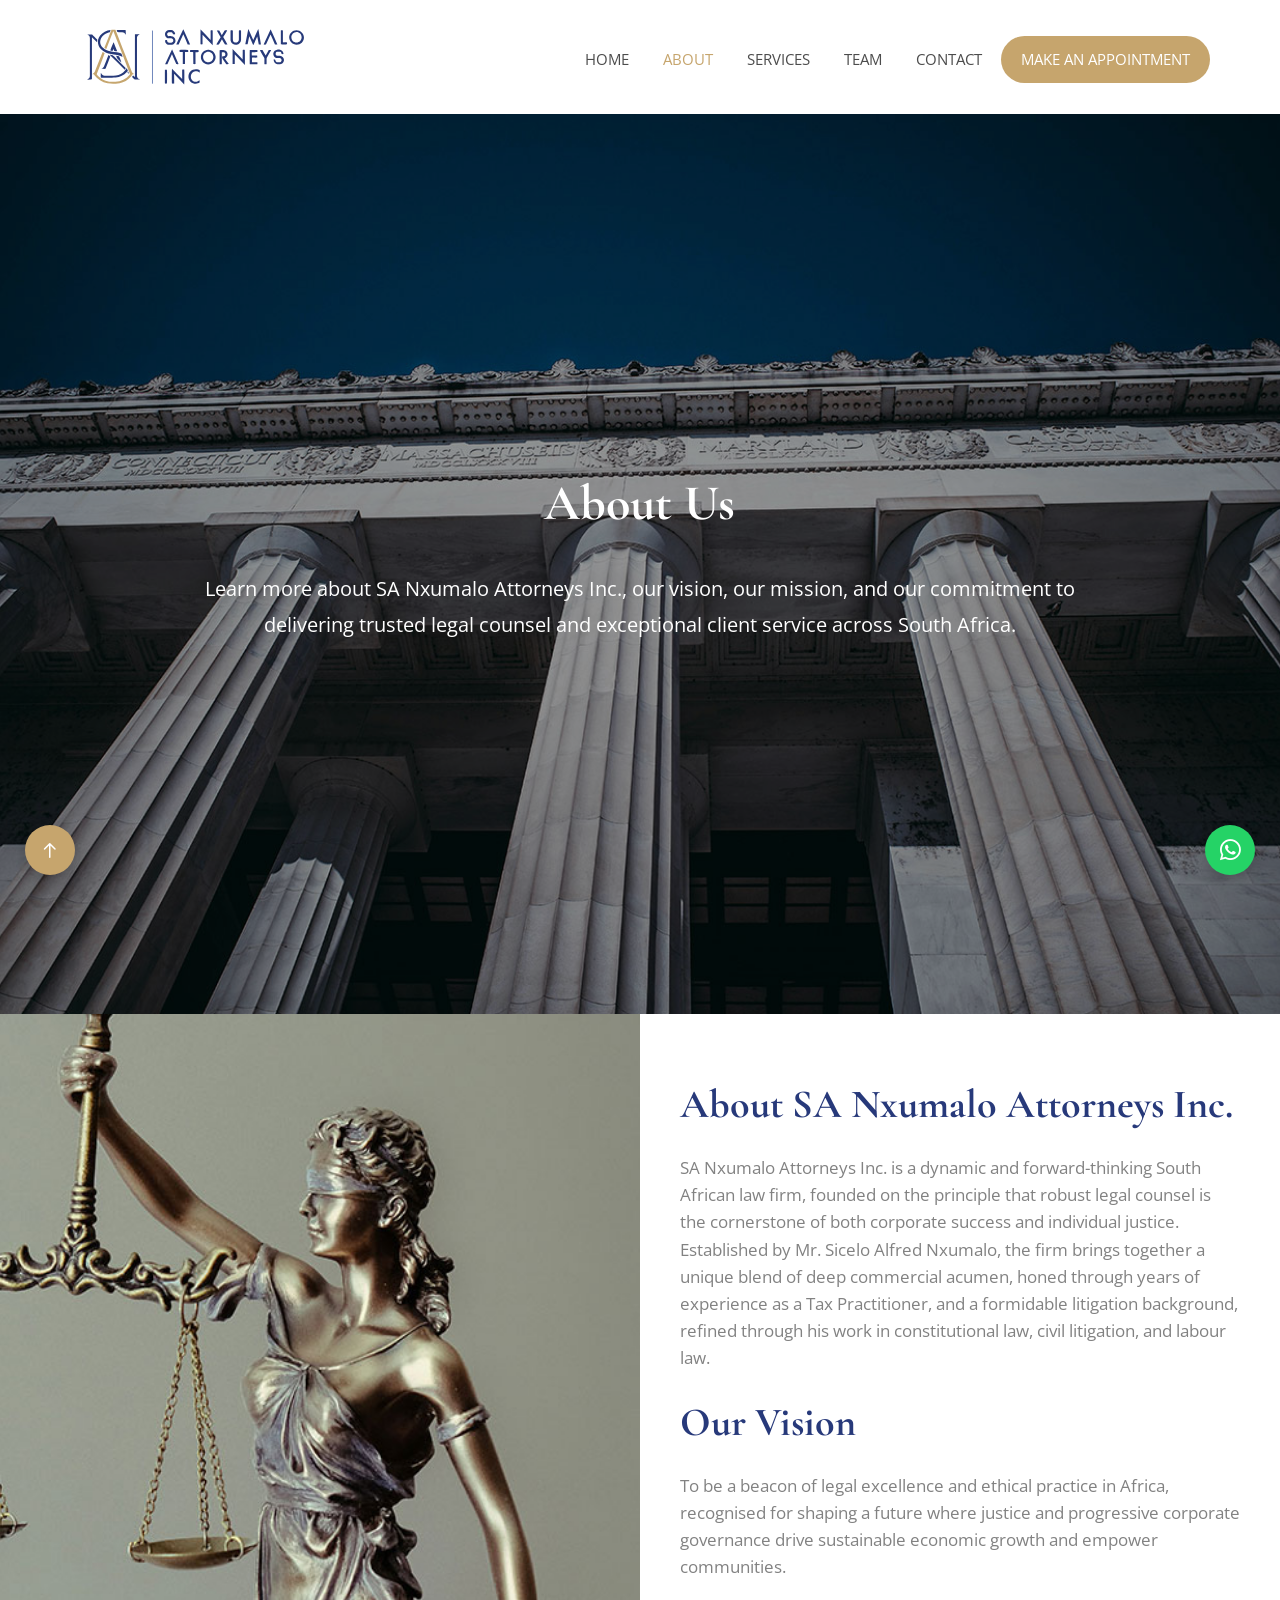
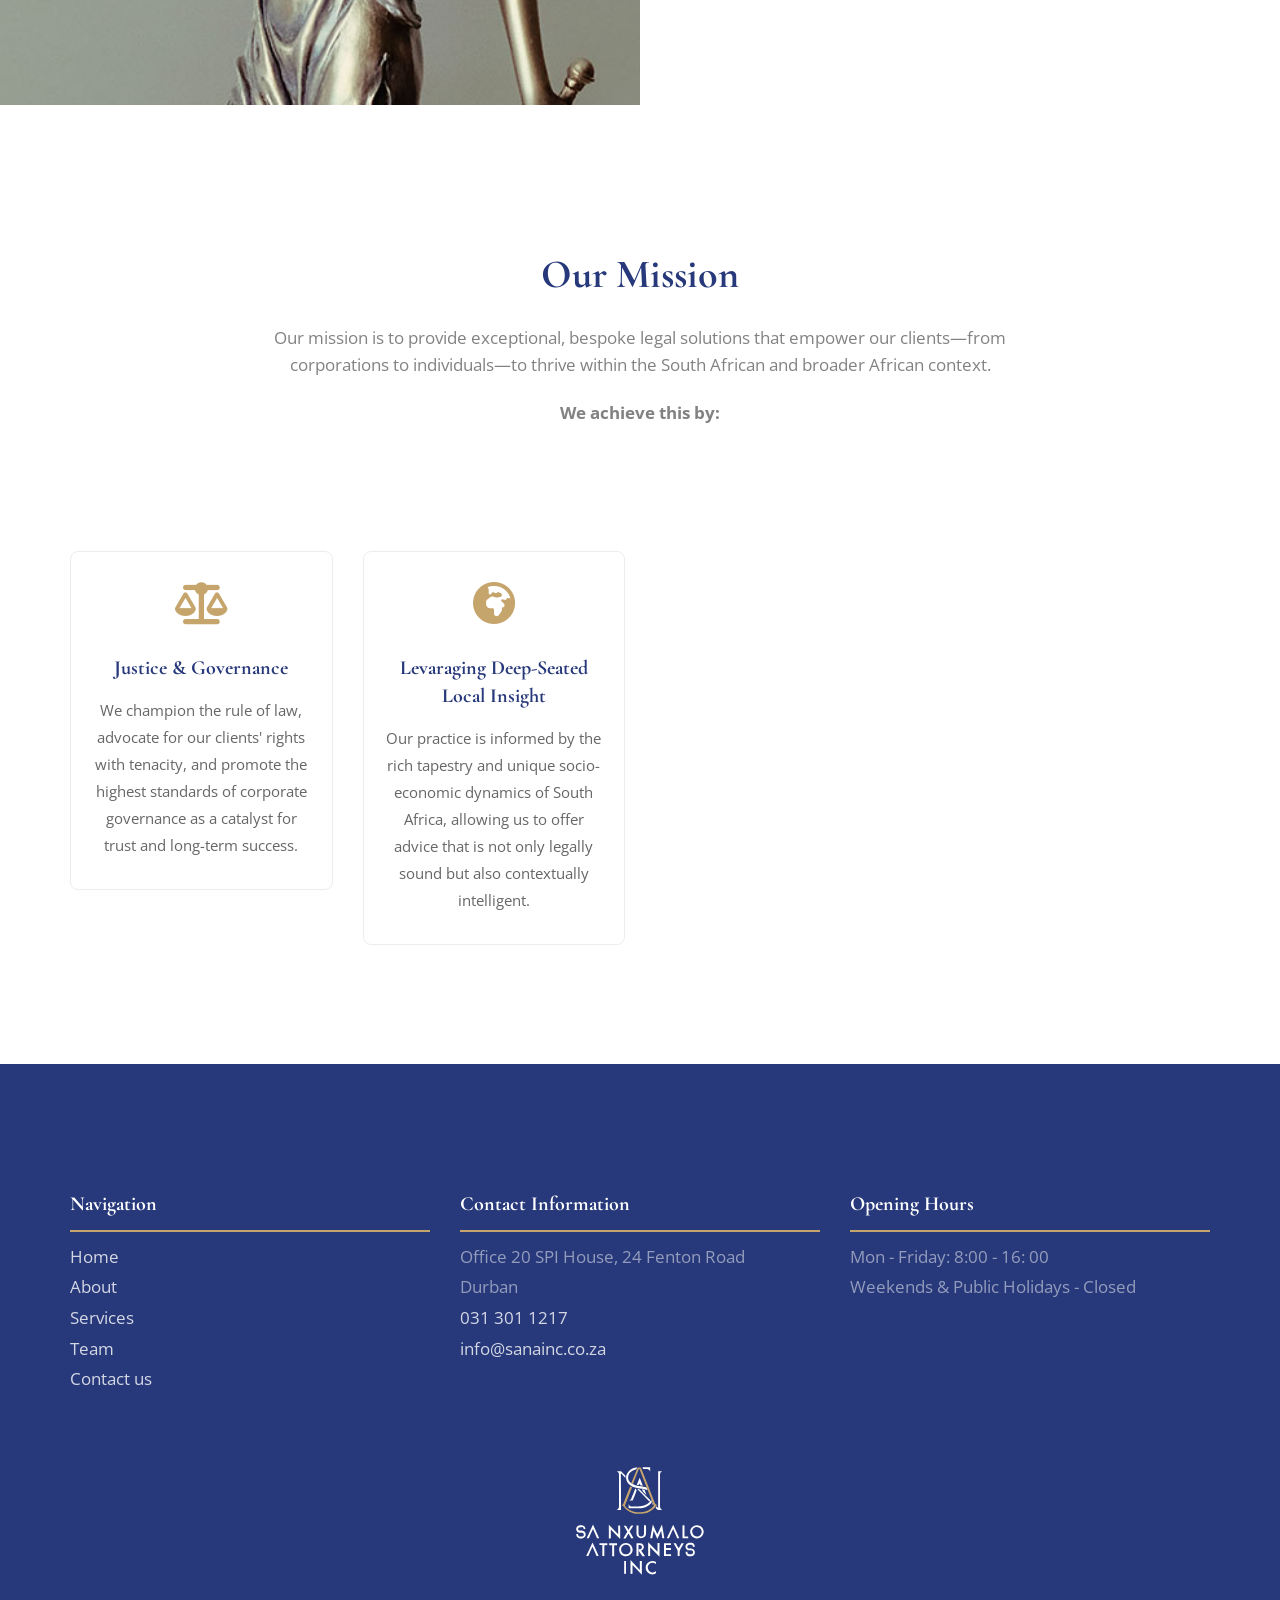
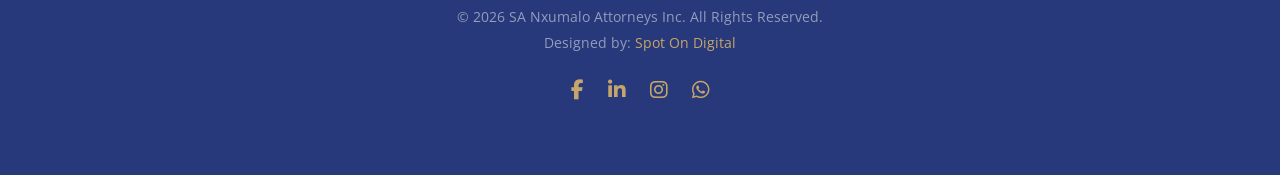
<file: about.html>
<!DOCTYPE HTML>
<html>
	<head>
	<meta charset="utf-8">
	<meta http-equiv="X-UA-Compatible" content="IE=edge">
	<title>About Us</title>
	<meta name="viewport" content="width=device-width, initial-scale=1">
	<meta name="description" content="" />
	<meta name="keywords" content="" />
	<meta name="author" content="" />

  <!-- Facebook and Twitter integration -->
	<meta property="og:title" content=""/>
	<meta property="og:image" content=""/>
	<meta property="og:url" content=""/>
	<meta property="og:site_name" content=""/>
	<meta property="og:description" content=""/>
	<meta name="twitter:title" content="" />
	<meta name="twitter:image" content="" />
	<meta name="twitter:url" content="" />
	<meta name="twitter:card" content="" />

		
    <link rel="preconnect" href="https://fonts.googleapis.com">
    <link rel="preconnect" href="https://fonts.gstatic.com" crossorigin>
    <link href="https://fonts.googleapis.com/css2?family=Cormorant+Garamond:wght@500;600;700&family=Open+Sans:wght@300;400;500;600;700&display=swap" rel="stylesheet">
	
     <!-- favicon -->    
    <link rel="icon" type="image/png" sizes="32x32" href="images/favicon.png">
	<!-- Animate.css -->
	<link rel="stylesheet" href="css/animate.css">
	<!-- Icomoon Icon Fonts-->
	<link rel="stylesheet" href="css/icomoon.css">
	<!-- Bootstrap  -->
	<link rel="stylesheet" href="css/bootstrap.css">

	<!-- Magnific Popup -->
	<link rel="stylesheet" href="css/magnific-popup.css">

	<!-- Owl Carousel  -->
	<link rel="stylesheet" href="css/owl.carousel.min.css">
	<link rel="stylesheet" href="css/owl.theme.default.min.css">
	<!-- Flexslider  -->
	<link rel="stylesheet" href="css/flexslider.css">
	<!-- Flaticons  -->
	<link rel="stylesheet" href="fonts/flaticon/font/flaticon.css">
        
    <link rel="stylesheet" href="https://cdnjs.cloudflare.com/ajax/libs/font-awesome/6.7.2/css/all.min.css">

	<!-- Theme style  -->
	<link rel="stylesheet" href="css/style.css">

	<!-- Modernizr JS -->
	<script src="js/modernizr-2.6.2.min.js"></script>
	<!-- FOR IE9 below -->
	<!--[if lt IE 9]>
	<script src="js/respond.min.js"></script>
	<![endif]-->

	</head>
	<body>
		
	<div class="colorlib-loader"></div>
	
	<div id="page">
        
	<nav class="colorlib-nav" role="navigation">
    <div class="top-menu">
        <div class="container">
            <div class="row">
                 <div class="col-md-3">
                    <div id="colorlib-logo">
                        <a href="index.html">
                            <img src="images/logo-vertically.svg" alt="Logo" class="main-logo">
                        </a>
                    </div>
                </div>

                <div class="col-md-9 text-right menu-1">
                    <ul>
                        <li><a href="index.html">Home</a></li>
                        <li class="active"><a href="about.html">About</a></li>
                        <li><a href="services.html">Services</a></li>
                        <li><a href="team.html">Team</a></li>
                        <li><a href="contact.html">Contact</a></li>
                        <li class="btn-cta"><a href="appointment.html"><span>Make an Appointment</span></a></li>
                    </ul>
                </div>
            </div>
        </div>
    </div>
</nav>

	<aside id="colorlib-hero" class="js-fullheight">
		<div class="flexslider js-fullheight">
			<ul class="slides">
		   	<li style="background-image: url(images/page_bg.jpg);">
		   		<div class="overlay-gradient"></div>
		   		<div class="container">
		   			<div class="col-md-10 col-md-offset-1 text-center js-fullheight slider-text">
		   				<div class="slider-text-inner desc">
		   					<h2 class="heading-section">About Us</h2>
                            <p class="colorlib-lead">
                                Learn more about SA Nxumalo Attorneys Inc., our vision, our mission, and our commitment to delivering trusted legal counsel and exceptional client service across South Africa.
                            </p>
		   				</div>
		   			</div>
		   		</div>
		   	</li>
		  	</ul>
	  	</div>
	</aside>
        
    <div id="colorlib-content">
		<div class="video colorlib-video" style="background-image: url(images/video.jpg);">
			
			
		</div>
		<div class="choose animate-box">
			<div class="colorlib-heading">
				<h2>About SA Nxumalo Attorneys Inc.</h2>
				<p>SA Nxumalo Attorneys Inc. is a dynamic and forward-thinking South African law firm, founded on the principle that robust legal counsel is the cornerstone of both corporate success and individual justice. Established by Mr. Sicelo Alfred Nxumalo, the firm brings together a unique blend of deep commercial acumen, honed through years of experience as a Tax Practitioner, and a formidable litigation background, refined through his work in constitutional law, civil litigation, and labour law. </p>
                <h2>Our Vision</h2>
                    <p>To be a beacon of legal excellence and ethical practice in Africa, recognised for shaping a future where justice and progressive corporate governance drive sustainable economic growth and empower communities.</p>
               
               
                
			</div>
         
		</div>
        
    
        
	</div>
        
        
        <div id="colorlib-about">
    <div class="container">

        <div class="row animate-box">
            <div class="col-md-8 col-md-offset-2 text-center colorlib-heading">
                <h2>Our Mission</h2>

                <p>
                    Our mission is to provide exceptional, bespoke legal solutions that empower our clients—from corporations to individuals—to thrive within the South African and broader African context.
                </p>

                <p><strong>We achieve this by:</strong></p>
            </div>
        </div>

        <div class="row mission-row">

            <!-- Justice & Governance -->
            <div class="col-md-3 col-sm-6 animate-box">
                <div class="mission-box text-center">
                    <i class="fas fa-scale-balanced"></i>
                    <h4>Justice & Governance</h4>
                    <p>
                        We champion the rule of law, advocate for our clients' rights with tenacity, and promote the highest standards of corporate governance as a catalyst for trust and long-term success.
                    </p>
                </div>
            </div>

            <!-- Local Insight -->
            <div class="col-md-3 col-sm-6 animate-box">
                <div class="mission-box text-center">
                    <i class="fas fa-globe-africa"></i>
                    <h4>Levaraging Deep-Seated Local Insight</h4>
                    <p>
                       Our practice is informed by the rich tapestry and unique socio-economic dynamics of South Africa, allowing us to offer advice that is not only legally sound but also contextually intelligent.
                    </p>
                </div>
            </div>

            <!-- Partnerships -->
            <div class="col-md-3 col-sm-6 animate-box">
                <div class="mission-box text-center">
                    <i class="fas fa-handshake"></i>
                    <h4>Fostering Collaborative Partnerships</h4>
                    <p>
                       We believe in building lasting relationships with our clients, founded on transparency, mutual respect, and a shared commitment to achieving transformative outcomes.
                    </p>
                </div>
            </div>

            <!-- Empowerment -->
            <div class="col-md-3 col-sm-6 animate-box">
                <div class="mission-box text-center">
                    <i class="fas fa-graduation-cap"></i>
                    <h4>Driving Empowerment Through Knowledge</h4>
                    <p>
                       We are dedicated to the development of the legal sector on the continent, nurturing talent and contributing to a legacy of ethical and empowered African legal expertise.
                    </p>
                </div>
            </div>

        </div>

    </div>
</div>
        
	



	
		<footer id="colorlib-footer" role="contentinfo">
		<div class="container">
			<div class="row row-pb-md">
				
				<div class="col-md-4">
					<h4>Navigation</h4>
					<ul class="colorlib-footer-links">
						<li><a href="index.html">Home</a></li>
						<li><a href="about.html">About</a></li>
						<li><a href="services.html">Services</a></li>
                        <li><a href="team.html">Team</a></li>
						<li><a href="contact.html">Contact us</a></li>
					</ul>
				</div>

				<div class="col-md-4">
					<h4>Contact Information</h4>
					<ul class="colorlib-footer-links">
						<li>Office 20 SPI House, 24 Fenton Road<br> Durban</li>
						<li><a href="tel://031 301 1217">031 301 1217</a></li>
						<li><a href="mailto:info@sanainc.co.za">info@sanainc.co.za</a></li>
					</ul>
				</div>

				<div class="col-md-4">
					<h4>Opening Hours</h4>
					<ul class="colorlib-footer-links">
						<li>Mon - Friday: 8:00 - 16: 00</li>
						<li>Weekends & Public Holidays - Closed</li>
					</ul>
				</div>

			</div>

			<div class="row copyright">
                <div class="col-md-12 text-center">
                     <!-- Footer Logo -->
                    <div class="footer-logo">
                        <a href="index.html">
                            <img src="images/main-logo-white.svg" alt="SA Nxumalo Attorneys Inc.">
                        </a>
                    </div>
                    <p>
                        <small class="block">
                            &copy; <span id="current-year"></span> SA Nxumalo Attorneys Inc. All Rights Reserved.
                        </small>
                        <small class="block">
                            Designed by:
                            <a href="https://spotondigital.co.za" target="_blank">
                                Spot On Digital
                            </a>
                        </small>
                    </p>

                    <ul class="colorlib-social-icons">
                        <li><a href="#" aria-label="Facebook"><i class="fab fa-facebook-f"></i></a></li>
                        <li><a href="#" aria-label="LinkedIn"><i class="fab fa-linkedin-in"></i></a></li>
                        <li><a href="#" aria-label="Instagram"><i class="fab fa-instagram"></i></a></li>
                        <li><a href="#" aria-label="WhatsApp"><i class="fab fa-whatsapp"></i></a></li>
                    </ul>
                </div>
            </div>

		</div>
	</footer>
	</div>

	 <a href="https://wa.me/27836172382" class="whatsapp-float" target="_blank" aria-label="WhatsApp">
        <i class="fab fa-whatsapp"></i>
    </a>

	<div class="gototop js-top">
		<a href="#" class="js-gotop"><i class="icon-arrow-up"></i></a>
	</div>
	
	<!-- jQuery -->
	<script src="js/jquery.min.js"></script>
	<!-- jQuery Easing -->
	<script src="js/jquery.easing.1.3.js"></script>
	<!-- Bootstrap -->
	<script src="js/bootstrap.min.js"></script>
	<!-- Waypoints -->
	<script src="js/jquery.waypoints.min.js"></script>
	<!-- Stellar Parallax -->
	<script src="js/jquery.stellar.min.js"></script>
	<!-- Carousel -->
	<script src="js/owl.carousel.min.js"></script>
	<!-- Flexslider -->
	<script src="js/jquery.flexslider-min.js"></script>
	<!-- countTo -->
	<script src="js/jquery.countTo.js"></script>
	<!-- Magnific Popup -->
	<script src="js/jquery.magnific-popup.min.js"></script>
	<script src="js/magnific-popup-options.js"></script>
	<!-- Main -->
	<script src="js/main.js"></script>
     <!-- year -->   
    <script>
    document.getElementById("current-year").textContent = new Date().getFullYear();
    </script>

	</body>
</html>
</file>
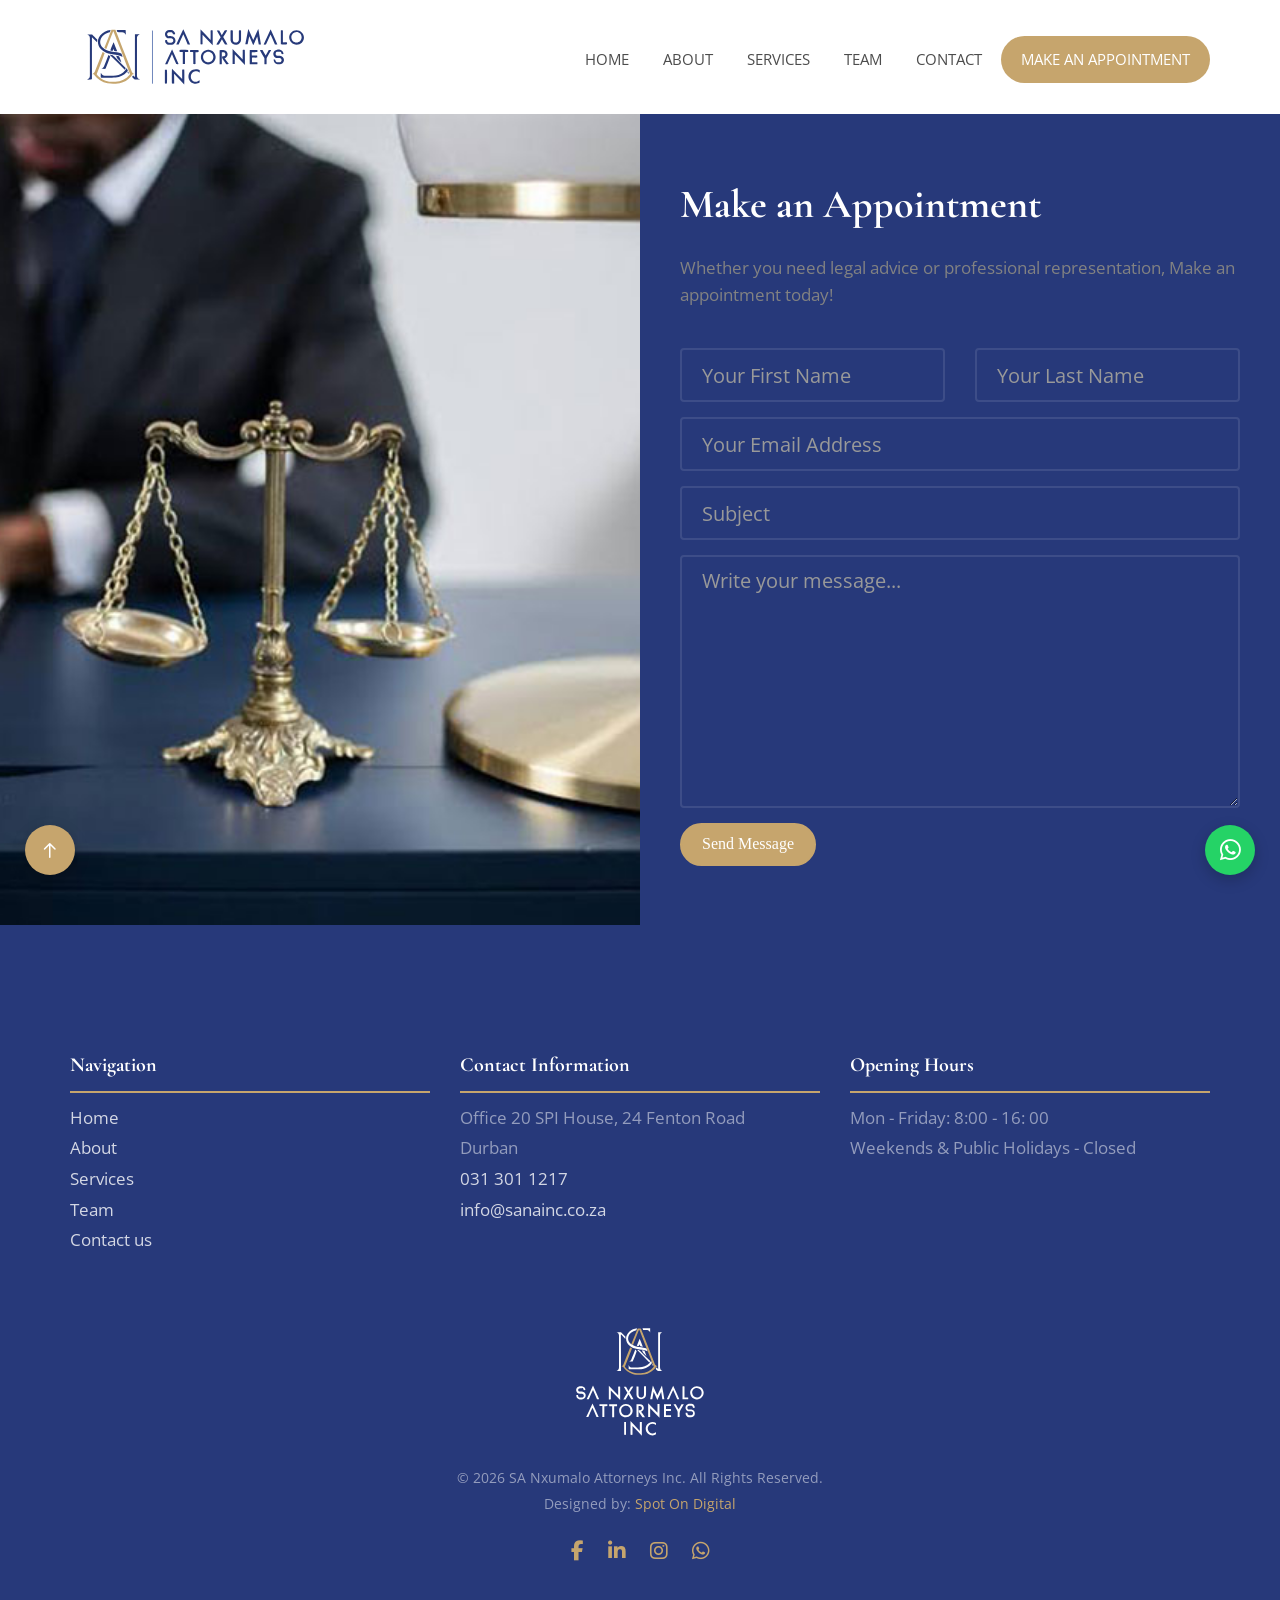
<file: appointment.html>
<!DOCTYPE HTML>
<html>
	<head>
	<meta charset="utf-8">
	<meta http-equiv="X-UA-Compatible" content="IE=edge">
	<title>Make an Appointment</title>
	<meta name="viewport" content="width=device-width, initial-scale=1">
	<meta name="description" content="" />
	<meta name="keywords" content="" />
	<meta name="author" content="" />

  <!-- Facebook and Twitter integration -->
	<meta property="og:title" content=""/>
	<meta property="og:image" content=""/>
	<meta property="og:url" content=""/>
	<meta property="og:site_name" content=""/>
	<meta property="og:description" content=""/>
	<meta name="twitter:title" content="" />
	<meta name="twitter:image" content="" />
	<meta name="twitter:url" content="" />
	<meta name="twitter:card" content="" />

		
    <link rel="preconnect" href="https://fonts.googleapis.com">
    <link rel="preconnect" href="https://fonts.gstatic.com" crossorigin>
    <link href="https://fonts.googleapis.com/css2?family=Cormorant+Garamond:wght@500;600;700&family=Open+Sans:wght@300;400;500;600;700&display=swap" rel="stylesheet">
	
     <!-- favicon -->    
    <link rel="icon" type="image/png" sizes="32x32" href="images/favicon.png">
	<!-- Animate.css -->
	<link rel="stylesheet" href="css/animate.css">
	<!-- Icomoon Icon Fonts-->
	<link rel="stylesheet" href="css/icomoon.css">
	<!-- Bootstrap  -->
	<link rel="stylesheet" href="css/bootstrap.css">

	<!-- Magnific Popup -->
	<link rel="stylesheet" href="css/magnific-popup.css">

	<!-- Owl Carousel  -->
	<link rel="stylesheet" href="css/owl.carousel.min.css">
	<link rel="stylesheet" href="css/owl.theme.default.min.css">
	<!-- Flexslider  -->
	<link rel="stylesheet" href="css/flexslider.css">
	<!-- Flaticons  -->
	<link rel="stylesheet" href="fonts/flaticon/font/flaticon.css">
        
    <link rel="stylesheet" href="https://cdnjs.cloudflare.com/ajax/libs/font-awesome/6.7.2/css/all.min.css">

	<!-- Theme style  -->
	<link rel="stylesheet" href="css/style.css">

	<!-- Modernizr JS -->
	<script src="js/modernizr-2.6.2.min.js"></script>
	<!-- FOR IE9 below -->
	<!--[if lt IE 9]>
	<script src="js/respond.min.js"></script>
	<![endif]-->

	</head>
	<body>
		
	<div class="colorlib-loader"></div>
	
	<div id="page">
        
	<nav class="colorlib-nav" role="navigation">
    <div class="top-menu">
        <div class="container">
            <div class="row">
                 <div class="col-md-3">
                    <div id="colorlib-logo">
                        <a href="index.html">
                            <img src="images/logo-vertically.svg" alt="Logo" class="main-logo">
                        </a>
                    </div>
                </div>

                <div class="col-md-9 text-right menu-1">
                    <ul>
                        <li><a href="index.html">Home</a></li>
                        <li><a href="about.html">About</a></li>
                        <li><a href="services.html">Services</a></li>
                        <li><a href="team.html">Team</a></li>
                        <li><a href="contact.html">Contact</a></li>
                        <li class="btn-cta"><a href="appointment.html"><span>Make an Appointment</span></a></li>
                    </ul>
                </div>
            </div>
        </div>
    </div>
</nav>


	

        <div id="colorlib-consult">
		<div class="video colorlib-video" style="background-image: url(images/consultation.jpg);" data-stellar-background-ratio="0.5">
		</div>
		<div class="choose choose-form animate-box">
			<div class="colorlib-heading">
				<h2>Make an Appointment</h2>
                <p>Whether you need legal advice or professional representation, Make an appointment today!</p>
			</div>
			<form id="contactForm" action="https://formsubmit.co/ajax/your@email.com" method="POST">

                        <input type="hidden" name="_subject" value="New Website Enquiry">
                        <input type="hidden" name="_captcha" value="false">

                        <div class="row form-group">
                            <div class="col-md-6">
                                <input type="text" name="First Name" class="form-control"
                                    placeholder="Your First Name" required>
                            </div>

                            <div class="col-md-6">
                                <input type="text" name="Last Name" class="form-control"
                                    placeholder="Your Last Name" required>
                            </div>
                        </div>

                        <div class="row form-group">
                            <div class="col-md-12">
                                <input type="email" name="Email" class="form-control"
                                    placeholder="Your Email Address" required>
                            </div>
                        </div>

                        <div class="row form-group">
                            <div class="col-md-12">
                                <input type="text" name="Subject" class="form-control"
                                    placeholder="Subject" required>
                            </div>
                        </div>

                        <div class="row form-group">
                            <div class="col-md-12">
                                <textarea name="Message"
                                    class="form-control"
                                    rows="8"
                                    placeholder="Write your message..."
                                    required></textarea>
                            </div>
                        </div>

                        <div class="form-group">
                            <button type="submit" id="submitBtn" class="btn btn-primary">
                                Send Message
                            </button>
                        </div>

                        <div id="form-message"></div>

                    </form>
		</div>
	</div>

	


	<footer id="colorlib-footer" role="contentinfo">
		<div class="container">
			<div class="row row-pb-md">
				
				<div class="col-md-4">
					<h4>Navigation</h4>
					<ul class="colorlib-footer-links">
						<li><a href="index.html">Home</a></li>
						<li><a href="about.html">About</a></li>
						<li><a href="services.html">Services</a></li>
                        <li><a href="team.html">Team</a></li>
						<li><a href="contact.html">Contact us</a></li>
					</ul>
				</div>

				<div class="col-md-4">
					<h4>Contact Information</h4>
					<ul class="colorlib-footer-links">
						<li>Office 20 SPI House, 24 Fenton Road<br> Durban</li>
						<li><a href="tel://031 301 1217">031 301 1217</a></li>
						<li><a href="mailto:info@sanainc.co.za">info@sanainc.co.za</a></li>
					</ul>
				</div>

				<div class="col-md-4">
					<h4>Opening Hours</h4>
					<ul class="colorlib-footer-links">
						<li>Mon - Friday: 8:00 - 16: 00</li>
						<li>Weekends & Public Holidays - Closed</li>
					</ul>
				</div>

			</div>

			<div class="row copyright">
                <div class="col-md-12 text-center">
                     <!-- Footer Logo -->
                    <div class="footer-logo">
                        <a href="index.html">
                            <img src="images/main-logo-white.svg" alt="SA Nxumalo Attorneys Inc.">
                        </a>
                    </div>
                    <p>
                        <small class="block">
                            &copy; <span id="current-year"></span> SA Nxumalo Attorneys Inc. All Rights Reserved.
                        </small>
                        <small class="block">
                            Designed by:
                            <a href="https://spotondigital.co.za" target="_blank">
                                Spot On Digital
                            </a>
                        </small>
                    </p>

                    <ul class="colorlib-social-icons">
                        <li><a href="#" aria-label="Facebook"><i class="fab fa-facebook-f"></i></a></li>
                        <li><a href="#" aria-label="LinkedIn"><i class="fab fa-linkedin-in"></i></a></li>
                        <li><a href="#" aria-label="Instagram"><i class="fab fa-instagram"></i></a></li>
                        <li><a href="#" aria-label="WhatsApp"><i class="fab fa-whatsapp"></i></a></li>
                    </ul>
                </div>
            </div>

		</div>
	</footer>
	</div>

	 <a href="https://wa.me/27836172382" class="whatsapp-float" target="_blank" aria-label="WhatsApp">
        <i class="fab fa-whatsapp"></i>
    </a>

	<div class="gototop js-top">
		<a href="#" class="js-gotop"><i class="icon-arrow-up"></i></a>
	</div>
	
	<!-- jQuery -->
	<script src="js/jquery.min.js"></script>
	<!-- jQuery Easing -->
	<script src="js/jquery.easing.1.3.js"></script>
	<!-- Bootstrap -->
	<script src="js/bootstrap.min.js"></script>
	<!-- Waypoints -->
	<script src="js/jquery.waypoints.min.js"></script>
	<!-- Stellar Parallax -->
	<script src="js/jquery.stellar.min.js"></script>
	<!-- Carousel -->
	<script src="js/owl.carousel.min.js"></script>
	<!-- Flexslider -->
	<script src="js/jquery.flexslider-min.js"></script>
	<!-- countTo -->
	<script src="js/jquery.countTo.js"></script>
	<!-- Magnific Popup -->
	<script src="js/jquery.magnific-popup.min.js"></script>
	<script src="js/magnific-popup-options.js"></script>
	<!-- Main -->
	<script src="js/main.js"></script>
     <!-- year -->   
    <script>
    document.getElementById("current-year").textContent = new Date().getFullYear();
    </script>
        
        <!-- FormSubmit --> 
<script>
const form = document.getElementById("contactForm");
const submitBtn = document.getElementById("submitBtn");
const message = document.getElementById("form-message");

form.addEventListener("submit", async function(e){

    e.preventDefault();

    submitBtn.disabled = true;
    submitBtn.innerHTML = "Sending...";

    const data = new FormData(form);

    try{

        const response = await fetch(form.action,{
            method:"POST",
            body:data,
            headers:{
                'Accept':'application/json'
            }
        });

        if(response.ok){

            message.innerHTML =
            '<div class="alert alert-success mt-3">✔ Thank you! Your message has been sent successfully.</div>';

            form.reset();

        }else{

            message.innerHTML =
            '<div class="alert alert-danger mt-3">Something went wrong. Please try again.</div>';

        }

    }catch(error){

        message.innerHTML =
        '<div class="alert alert-danger mt-3">Unable to connect. Please try again later.</div>';

    }

    submitBtn.disabled = false;
    submitBtn.innerHTML = "Send Message";

});
</script>


	</body>
</html>
</file>
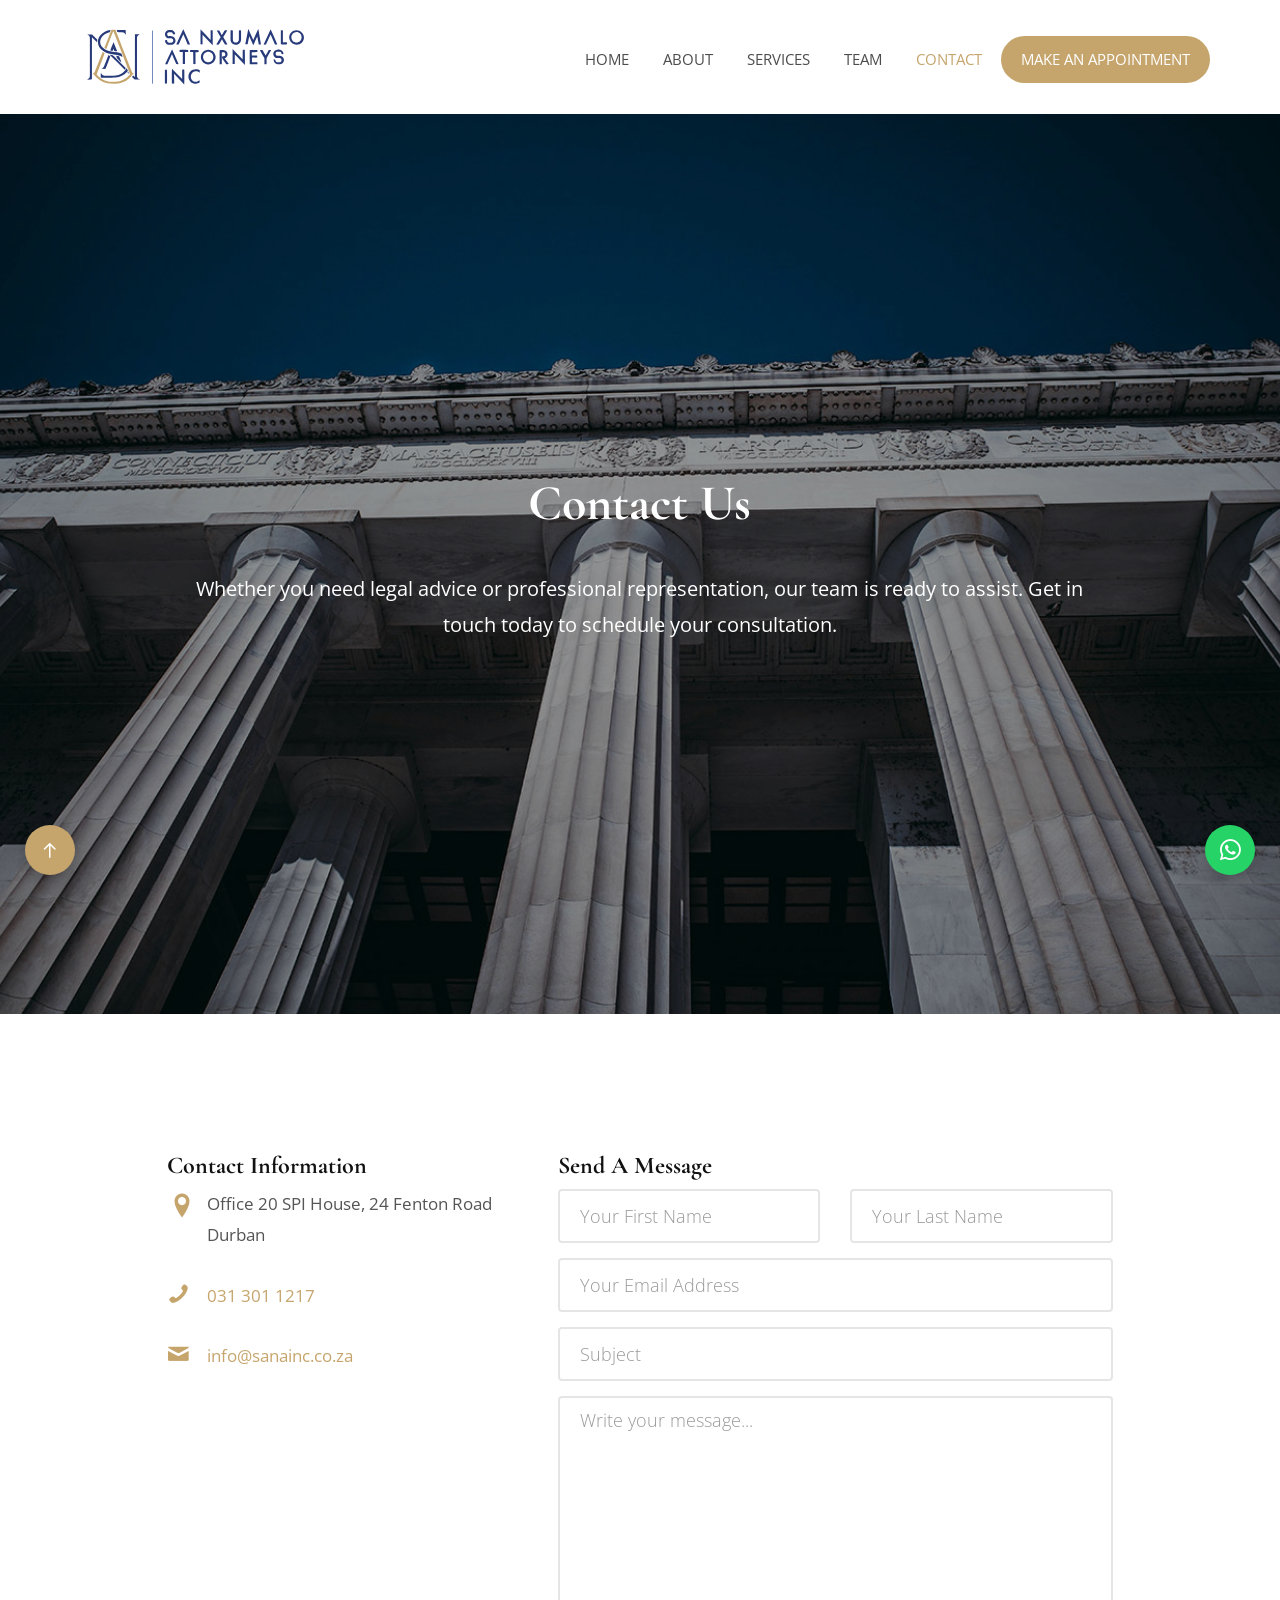
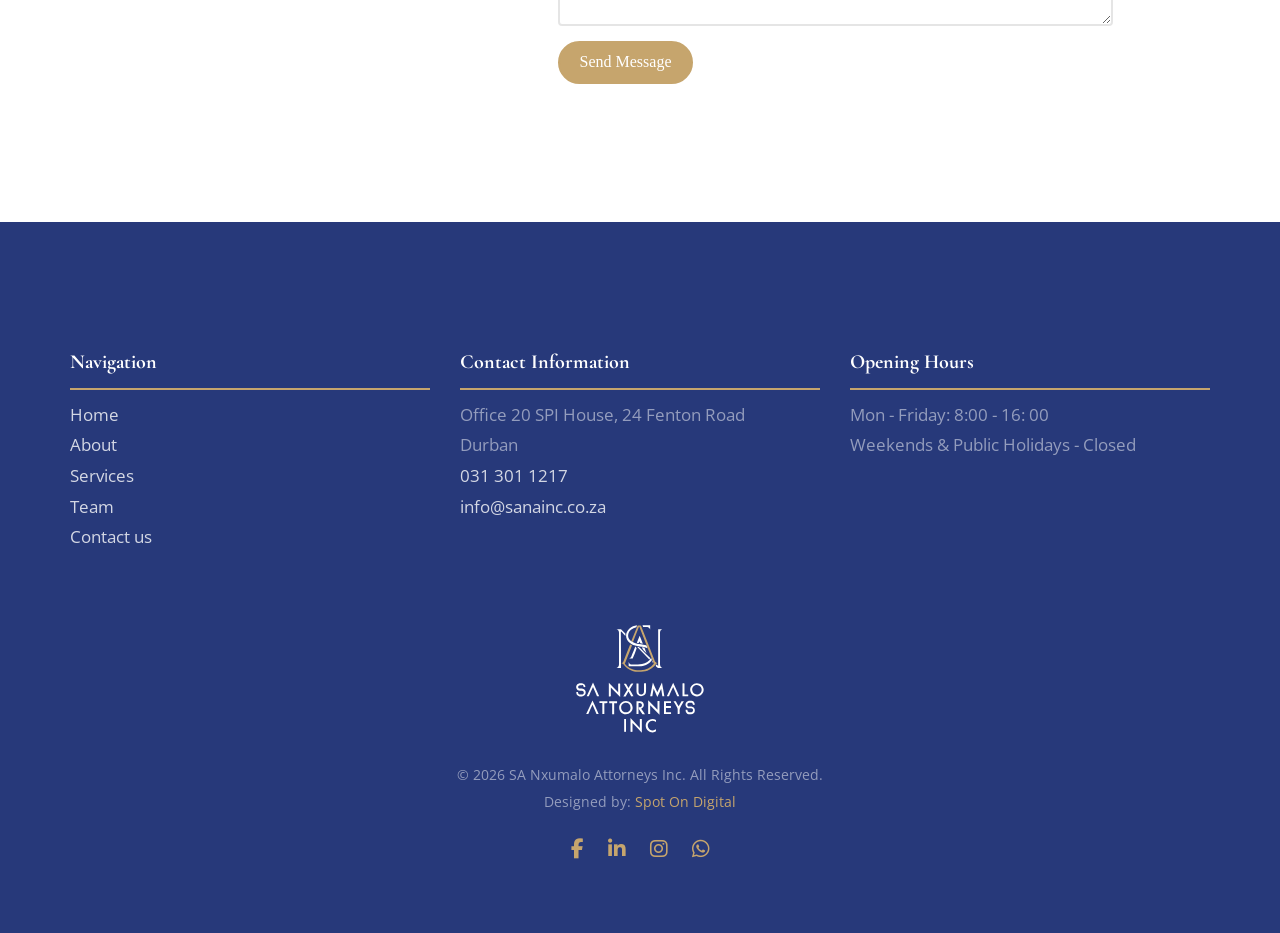
<file: contact.html>
<!DOCTYPE HTML>
<html>
	<head>
	<meta charset="utf-8">
	<meta http-equiv="X-UA-Compatible" content="IE=edge">
	<title>Contact Us</title>
	<meta name="viewport" content="width=device-width, initial-scale=1">
	<meta name="description" content="" />
	<meta name="keywords" content="" />
	<meta name="author" content="" />

  <!-- Facebook and Twitter integration -->
	<meta property="og:title" content=""/>
	<meta property="og:image" content=""/>
	<meta property="og:url" content=""/>
	<meta property="og:site_name" content=""/>
	<meta property="og:description" content=""/>
	<meta name="twitter:title" content="" />
	<meta name="twitter:image" content="" />
	<meta name="twitter:url" content="" />
	<meta name="twitter:card" content="" />

		
    <link rel="preconnect" href="https://fonts.googleapis.com">
    <link rel="preconnect" href="https://fonts.gstatic.com" crossorigin>
    <link href="https://fonts.googleapis.com/css2?family=Cormorant+Garamond:wght@500;600;700&family=Open+Sans:wght@300;400;500;600;700&display=swap" rel="stylesheet">
	
     <!-- favicon -->    
    <link rel="icon" type="image/png" sizes="32x32" href="images/favicon.png">
	<!-- Animate.css -->
	<link rel="stylesheet" href="css/animate.css">
	<!-- Icomoon Icon Fonts-->
	<link rel="stylesheet" href="css/icomoon.css">
	<!-- Bootstrap  -->
	<link rel="stylesheet" href="css/bootstrap.css">

	<!-- Magnific Popup -->
	<link rel="stylesheet" href="css/magnific-popup.css">

	<!-- Owl Carousel  -->
	<link rel="stylesheet" href="css/owl.carousel.min.css">
	<link rel="stylesheet" href="css/owl.theme.default.min.css">
	<!-- Flexslider  -->
	<link rel="stylesheet" href="css/flexslider.css">
	<!-- Flaticons  -->
	<link rel="stylesheet" href="fonts/flaticon/font/flaticon.css">
        
    <link rel="stylesheet" href="https://cdnjs.cloudflare.com/ajax/libs/font-awesome/6.7.2/css/all.min.css">

	<!-- Theme style  -->
	<link rel="stylesheet" href="css/style.css">

	<!-- Modernizr JS -->
	<script src="js/modernizr-2.6.2.min.js"></script>
	<!-- FOR IE9 below -->
	<!--[if lt IE 9]>
	<script src="js/respond.min.js"></script>
	<![endif]-->

	</head>
	<body>
		
	<div class="colorlib-loader"></div>
	
	<div id="page">
        
	<nav class="colorlib-nav" role="navigation">
    <div class="top-menu">
        <div class="container">
            <div class="row">
                 <div class="col-md-3">
                    <div id="colorlib-logo">
                        <a href="index.html">
                            <img src="images/logo-vertically.svg" alt="Logo" class="main-logo">
                        </a>
                    </div>
                </div>

                <div class="col-md-9 text-right menu-1">
                    <ul>
                        <li><a href="index.html">Home</a></li>
                        <li><a href="about.html">About</a></li>
                        <li><a href="services.html">Services</a></li>
                        <li><a href="team.html">Team</a></li>
                        <li class="active"><a href="contact.html">Contact</a></li>
                        <li class="btn-cta"><a href="appointment.html"><span>Make an Appointment</span></a></li>
                    </ul>
                </div>
            </div>
        </div>
    </div>
</nav>

	<aside id="colorlib-hero" class="js-fullheight">
		<div class="flexslider js-fullheight">
			<ul class="slides">
		   	<li style="background-image: url(images/page_bg.jpg);">
		   		<div class="overlay-gradient"></div>
		   		<div class="container">
		   			<div class="col-md-10 col-md-offset-1 text-center js-fullheight slider-text">
		   				<div class="slider-text-inner desc">
		   					<h2 class="heading-section">Contact Us</h2>
                            <p class="colorlib-lead">
                                Whether you need legal advice or professional representation, our team is ready to assist. Get in touch today to schedule your consultation.
                            </p>
		   				</div>
		   			</div>
		   		</div>
		   	</li>
		  	</ul>
	  	</div>
	</aside>
	
	<div id="colorlib-contact">
		<div class="container">
			<div class="row">
				<div class="col-md-5 col-md-push-1 animate-box">
					
					<div class="colorlib-contact-info">
						<h3>Contact Information</h3>
						<ul>
							<li class="address">Office 20 SPI House, 24 Fenton Road<br> Durban</li>
							<li class="phone"><a href="tel://031 301 1217">031 301 1217</a></li>
							<li class="email"><a href="mailto:info@sanainc.co.za">info@sanainc.co.za</a></li>
							
						</ul>
					</div>

				</div>
				<div class="col-md-6 animate-box">
					<h3>Send A Message</h3>
                    
					<form id="contactForm" action="https://formsubmit.co/ajax/your@email.com" method="POST">

                        <input type="hidden" name="_subject" value="New Website Enquiry">
                        <input type="hidden" name="_captcha" value="false">

                        <div class="row form-group">
                            <div class="col-md-6">
                                <input type="text" name="First Name" class="form-control"
                                    placeholder="Your First Name" required>
                            </div>

                            <div class="col-md-6">
                                <input type="text" name="Last Name" class="form-control"
                                    placeholder="Your Last Name" required>
                            </div>
                        </div>

                        <div class="row form-group">
                            <div class="col-md-12">
                                <input type="email" name="Email" class="form-control"
                                    placeholder="Your Email Address" required>
                            </div>
                        </div>

                        <div class="row form-group">
                            <div class="col-md-12">
                                <input type="text" name="Subject" class="form-control"
                                    placeholder="Subject" required>
                            </div>
                        </div>

                        <div class="row form-group">
                            <div class="col-md-12">
                                <textarea name="Message"
                                    class="form-control"
                                    rows="8"
                                    placeholder="Write your message..."
                                    required></textarea>
                            </div>
                        </div>

                        <div class="form-group">
                            <button type="submit" id="submitBtn" class="btn btn-primary">
                                Send Message
                            </button>
                        </div>

                        <div id="form-message"></div>

                    </form>
                    
				</div>
			</div>
			
		</div>
	</div>
	

	


	<footer id="colorlib-footer" role="contentinfo">
		<div class="container">
			<div class="row row-pb-md">
				
				<div class="col-md-4">
					<h4>Navigation</h4>
					<ul class="colorlib-footer-links">
						<li><a href="index.html">Home</a></li>
						<li><a href="about.html">About</a></li>
						<li><a href="services.html">Services</a></li>
                        <li><a href="team.html">Team</a></li>
						<li><a href="contact.html">Contact us</a></li>
					</ul>
				</div>

				<div class="col-md-4">
					<h4>Contact Information</h4>
					<ul class="colorlib-footer-links">
						<li>Office 20 SPI House, 24 Fenton Road<br> Durban</li>
						<li><a href="tel://031 301 1217">031 301 1217</a></li>
						<li><a href="mailto:info@sanainc.co.za">info@sanainc.co.za</a></li>
					</ul>
				</div>

				<div class="col-md-4">
					<h4>Opening Hours</h4>
					<ul class="colorlib-footer-links">
						<li>Mon - Friday: 8:00 - 16: 00</li>
						<li>Weekends & Public Holidays - Closed</li>
					</ul>
				</div>

			</div>

			<div class="row copyright">
                <div class="col-md-12 text-center">
                     <!-- Footer Logo -->
                    <div class="footer-logo">
                        <a href="index.html">
                            <img src="images/main-logo-white.svg" alt="SA Nxumalo Attorneys Inc.">
                        </a>
                    </div>
                    <p>
                        <small class="block">
                            &copy; <span id="current-year"></span> SA Nxumalo Attorneys Inc. All Rights Reserved.
                        </small>
                        <small class="block">
                            Designed by:
                            <a href="https://spotondigital.co.za" target="_blank">
                                Spot On Digital
                            </a>
                        </small>
                    </p>

                    <ul class="colorlib-social-icons">
                        <li><a href="#" aria-label="Facebook"><i class="fab fa-facebook-f"></i></a></li>
                        <li><a href="#" aria-label="LinkedIn"><i class="fab fa-linkedin-in"></i></a></li>
                        <li><a href="#" aria-label="Instagram"><i class="fab fa-instagram"></i></a></li>
                        <li><a href="#" aria-label="WhatsApp"><i class="fab fa-whatsapp"></i></a></li>
                    </ul>
                </div>
            </div>

		</div>
	</footer>
	</div>

	 <a href="https://wa.me/27836172382" class="whatsapp-float" target="_blank" aria-label="WhatsApp">
        <i class="fab fa-whatsapp"></i>
    </a>

	<div class="gototop js-top">
		<a href="#" class="js-gotop"><i class="icon-arrow-up"></i></a>
	</div>
	
	<!-- jQuery -->
	<script src="js/jquery.min.js"></script>
	<!-- jQuery Easing -->
	<script src="js/jquery.easing.1.3.js"></script>
	<!-- Bootstrap -->
	<script src="js/bootstrap.min.js"></script>
	<!-- Waypoints -->
	<script src="js/jquery.waypoints.min.js"></script>
	<!-- Stellar Parallax -->
	<script src="js/jquery.stellar.min.js"></script>
	<!-- Carousel -->
	<script src="js/owl.carousel.min.js"></script>
	<!-- Flexslider -->
	<script src="js/jquery.flexslider-min.js"></script>
	<!-- countTo -->
	<script src="js/jquery.countTo.js"></script>
	<!-- Magnific Popup -->
	<script src="js/jquery.magnific-popup.min.js"></script>
	<script src="js/magnific-popup-options.js"></script>
	<!-- Main -->
	<script src="js/main.js"></script>
     <!-- year -->   
    <script>
    document.getElementById("current-year").textContent = new Date().getFullYear();
    </script>
     
<!-- FormSubmit --> 
<script>
const form = document.getElementById("contactForm");
const submitBtn = document.getElementById("submitBtn");
const message = document.getElementById("form-message");

form.addEventListener("submit", async function(e){

    e.preventDefault();

    submitBtn.disabled = true;
    submitBtn.innerHTML = "Sending...";

    const data = new FormData(form);

    try{

        const response = await fetch(form.action,{
            method:"POST",
            body:data,
            headers:{
                'Accept':'application/json'
            }
        });

        if(response.ok){

            message.innerHTML =
            '<div class="alert alert-success mt-3">✔ Thank you! Your message has been sent successfully.</div>';

            form.reset();

        }else{

            message.innerHTML =
            '<div class="alert alert-danger mt-3">Something went wrong. Please try again.</div>';

        }

    }catch(error){

        message.innerHTML =
        '<div class="alert alert-danger mt-3">Unable to connect. Please try again later.</div>';

    }

    submitBtn.disabled = false;
    submitBtn.innerHTML = "Send Message";

});
</script>

	</body>
</html>
</file>
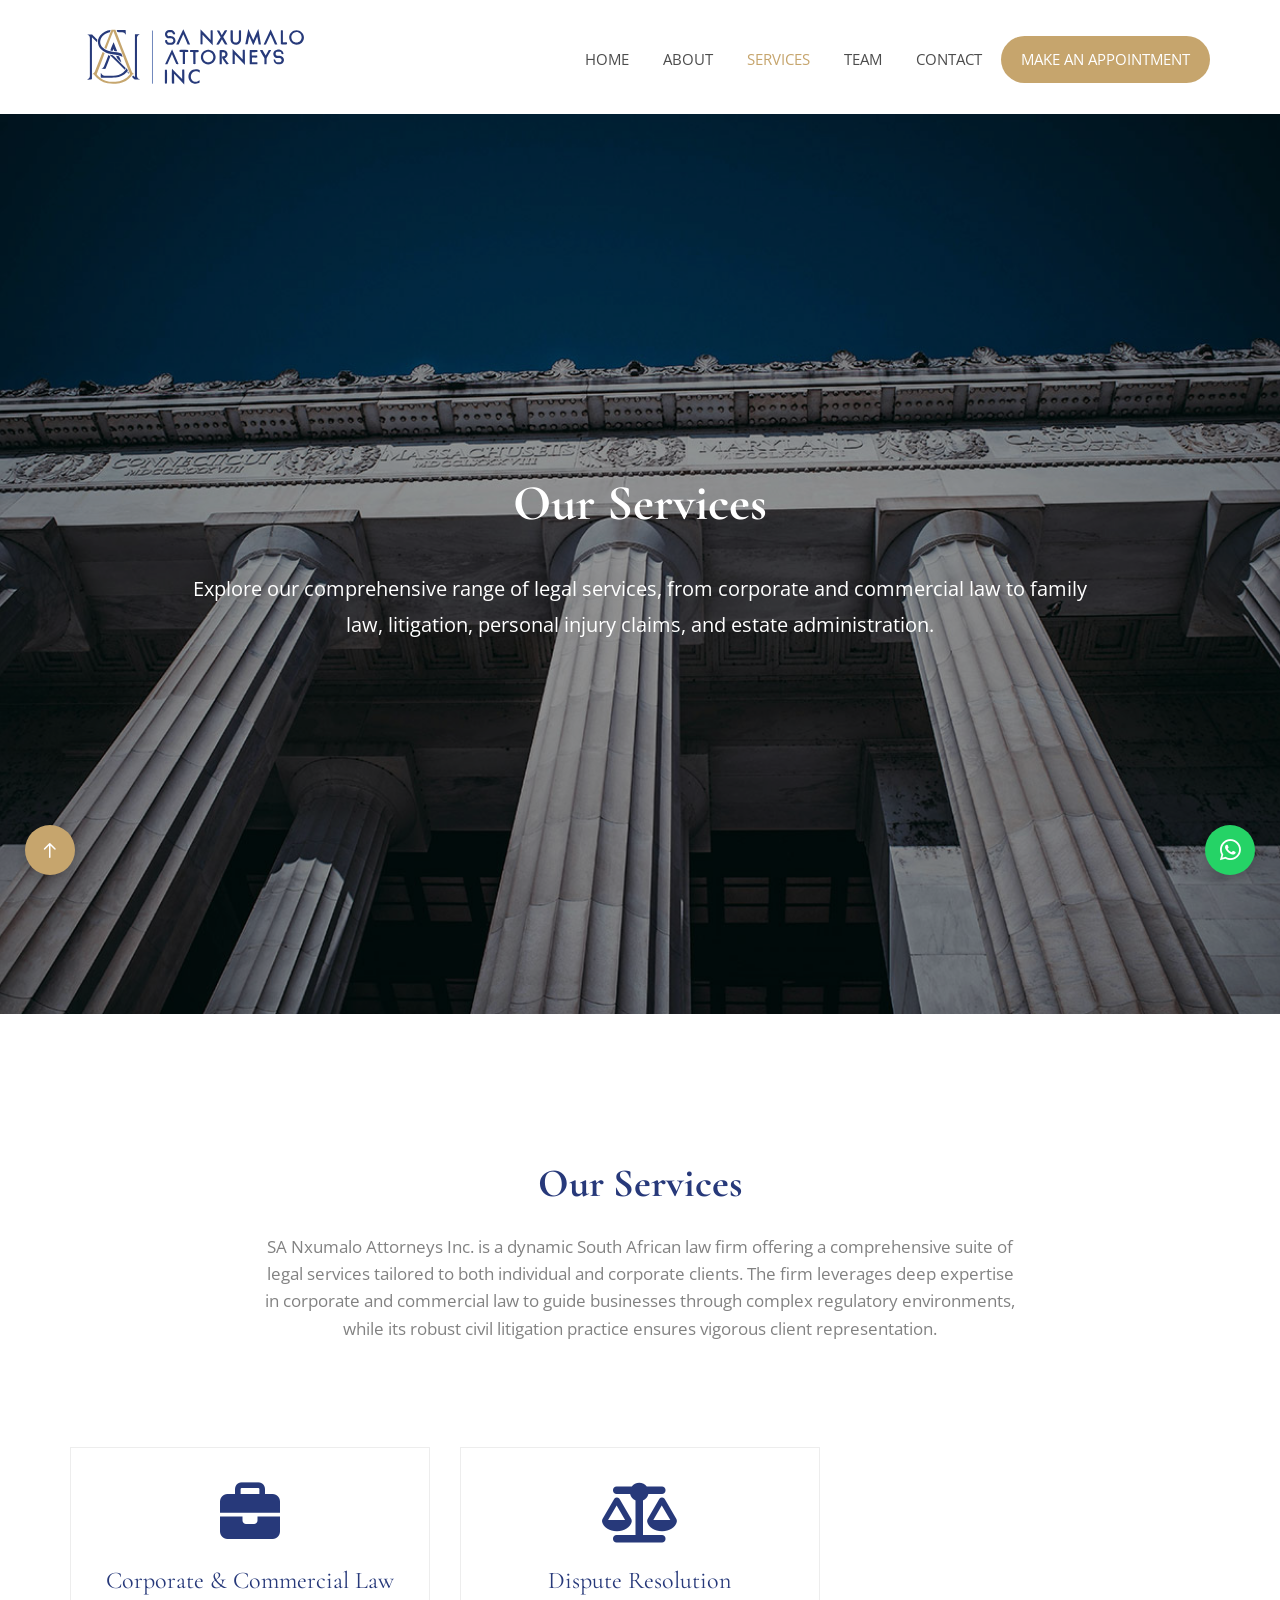
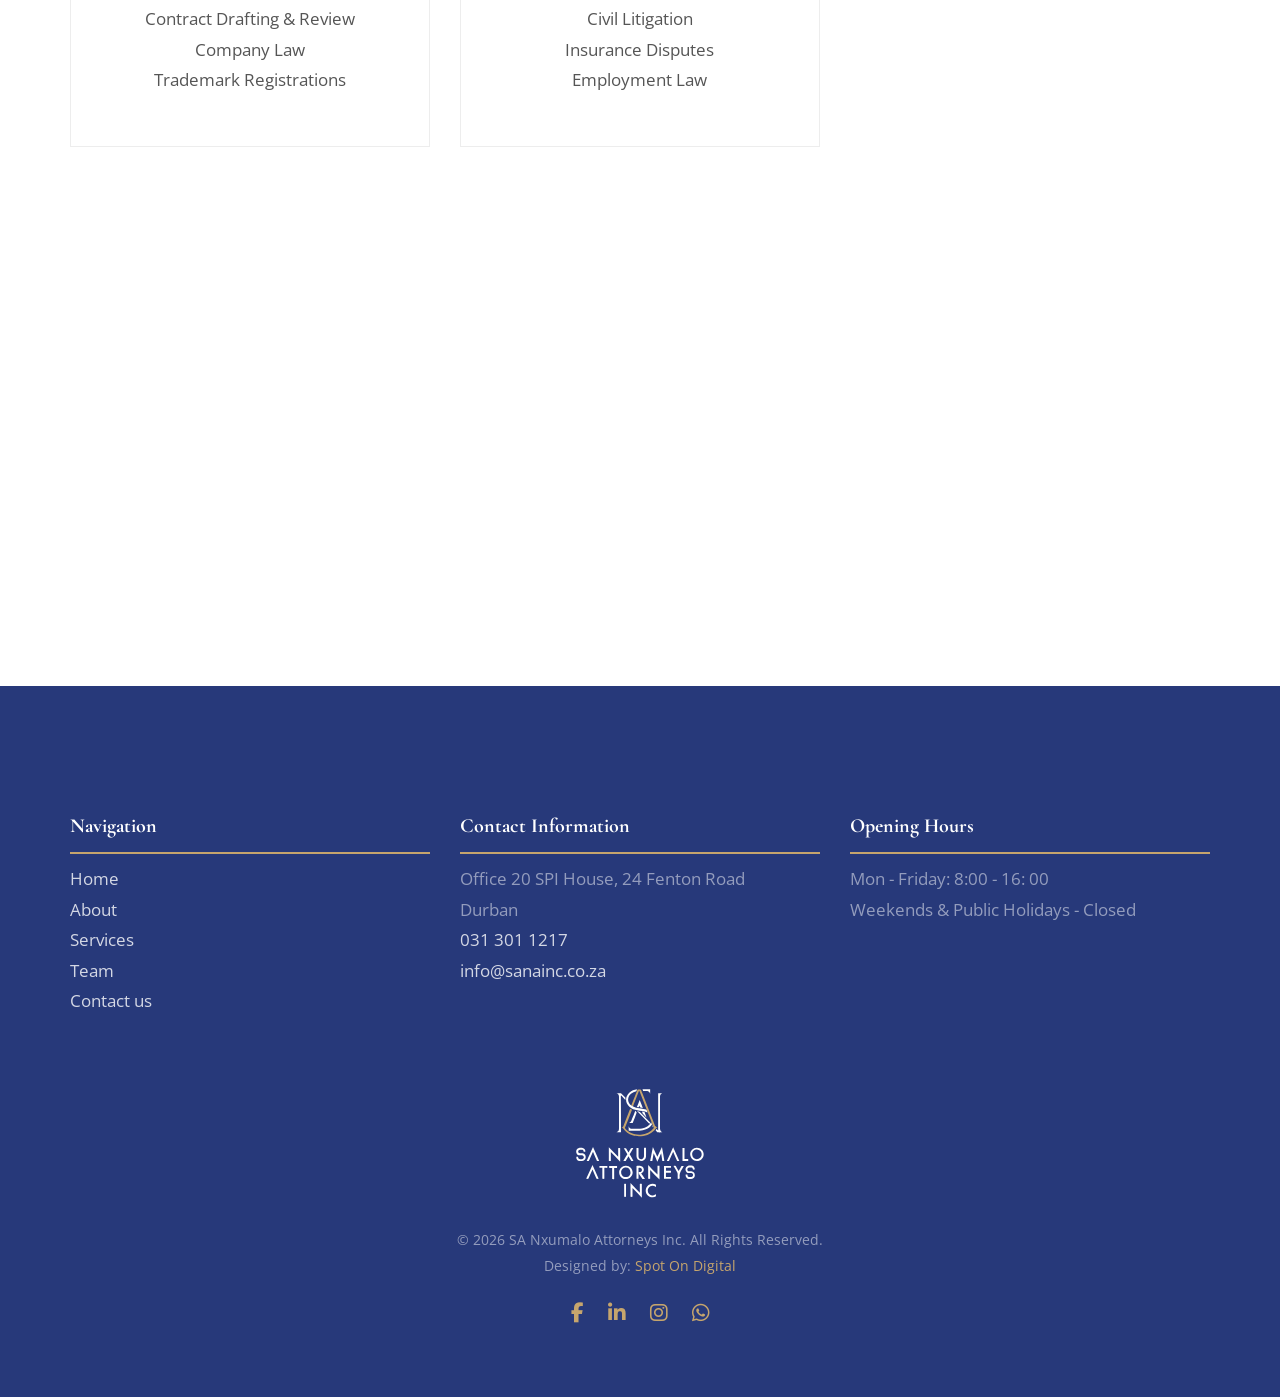
<file: services.html>
<!DOCTYPE HTML>
<html>
	<head>
	<meta charset="utf-8">
	<meta http-equiv="X-UA-Compatible" content="IE=edge">
	<title>Services</title>
	<meta name="viewport" content="width=device-width, initial-scale=1">
	<meta name="description" content="" />
	<meta name="keywords" content="" />
	<meta name="author" content="" />

  <!-- Facebook and Twitter integration -->
	<meta property="og:title" content=""/>
	<meta property="og:image" content=""/>
	<meta property="og:url" content=""/>
	<meta property="og:site_name" content=""/>
	<meta property="og:description" content=""/>
	<meta name="twitter:title" content="" />
	<meta name="twitter:image" content="" />
	<meta name="twitter:url" content="" />
	<meta name="twitter:card" content="" />

		
    <link rel="preconnect" href="https://fonts.googleapis.com">
    <link rel="preconnect" href="https://fonts.gstatic.com" crossorigin>
    <link href="https://fonts.googleapis.com/css2?family=Cormorant+Garamond:wght@500;600;700&family=Open+Sans:wght@300;400;500;600;700&display=swap" rel="stylesheet">
        
	 <!-- favicon -->    
    <link rel="icon" type="image/png" sizes="32x32" href="images/favicon.png">
	<!-- Animate.css -->
	<link rel="stylesheet" href="css/animate.css">
	<!-- Icomoon Icon Fonts-->
	<link rel="stylesheet" href="css/icomoon.css">
	<!-- Bootstrap  -->
	<link rel="stylesheet" href="css/bootstrap.css">

	<!-- Magnific Popup -->
	<link rel="stylesheet" href="css/magnific-popup.css">

	<!-- Owl Carousel  -->
	<link rel="stylesheet" href="css/owl.carousel.min.css">
	<link rel="stylesheet" href="css/owl.theme.default.min.css">
	<!-- Flexslider  -->
	<link rel="stylesheet" href="css/flexslider.css">
	<!-- Flaticons  -->
	<link rel="stylesheet" href="fonts/flaticon/font/flaticon.css">
        
    <link rel="stylesheet" href="https://cdnjs.cloudflare.com/ajax/libs/font-awesome/6.7.2/css/all.min.css">

	<!-- Theme style  -->
	<link rel="stylesheet" href="css/style.css">

	<!-- Modernizr JS -->
	<script src="js/modernizr-2.6.2.min.js"></script>
	<!-- FOR IE9 below -->
	<!--[if lt IE 9]>
	<script src="js/respond.min.js"></script>
	<![endif]-->

	</head>
	<body>
		
	<div class="colorlib-loader"></div>
	
	<div id="page">
        
	<nav class="colorlib-nav" role="navigation">
    <div class="top-menu">
        <div class="container">
            <div class="row">
                 <div class="col-md-3">
                    <div id="colorlib-logo">
                        <a href="index.html">
                            <img src="images/logo-vertically.svg" alt="Logo" class="main-logo">
                        </a>
                    </div>
                </div>

                <div class="col-md-9 text-right menu-1">
                    <ul>
                        <li><a href="index.html">Home</a></li>
                        <li><a href="about.html">About</a></li>
                        <li class="active"><a href="services.html">Services</a></li>
                        <li><a href="team.html">Team</a></li>
                        <li><a href="contact.html">Contact</a></li>
                        <li class="btn-cta"><a href="appointment.html"><span>Make an Appointment</span></a></li>
                    </ul>
                </div>
            </div>
        </div>
    </div>
</nav>

	<aside id="colorlib-hero" class="js-fullheight">
		<div class="flexslider js-fullheight">
			<ul class="slides">
		   	<li style="background-image: url(images/page_bg.jpg);">
		   		<div class="overlay-gradient"></div>
		   		<div class="container">
		   			<div class="col-md-10 col-md-offset-1 text-center js-fullheight slider-text">
		   				<div class="slider-text-inner desc">
		   					<h2 class="heading-section">Our Services</h2>
                            <p class="colorlib-lead">
                                Explore our comprehensive range of legal services, from corporate and commercial law to family law, litigation, personal injury claims, and estate administration.
                            </p>
		   				</div>
		   			</div>
		   		</div>
		   	</li>
		  	</ul>
	  	</div>
	</aside>
	
	<div id="colorlib-practice">
    <div class="container">

        <div class="row animate-box">
            <div class="col-md-8 col-md-offset-2 text-center colorlib-heading">
                <h2>Our Services</h2>
                <p>
                    SA Nxumalo Attorneys Inc. is a dynamic South African law firm offering a comprehensive suite of legal services tailored to both individual and corporate clients. The firm leverages deep expertise in corporate and commercial law to guide businesses through complex regulatory environments, while its robust civil litigation practice ensures vigorous client representation.
                </p>
            </div>
        </div>

        <div class="row">

            <!-- Corporate & Commercial Law -->
<div class="col-md-4 animate-box">
    <div class="services text-center">
        <span class="icon">
            <i class="fas fa-briefcase"></i>
        </span>
        <div class="desc">
            <h3><a href="#">Corporate & Commercial Law</a></h3>
            <p>
                Contract Drafting & Review<br>
                Company Law<br>
                Trademark Registrations
            </p>
        </div>
    </div>
</div>

<!-- Dispute Resolution -->
<div class="col-md-4 animate-box">
    <div class="services text-center">
        <span class="icon">
            <i class="fas fa-scale-balanced"></i>
        </span>
        <div class="desc">
            <h3><a href="#">Dispute Resolution</a></h3>
            <p>
                Civil Litigation<br>
                Insurance Disputes<br>
                Employment Law
            </p>
        </div>
    </div>
</div>

<!-- Family Law -->
<div class="col-md-4 animate-box">
    <div class="services text-center">
        <span class="icon">
            <i class="fas fa-people-roof"></i>
        </span>
        <div class="desc">
            <h3><a href="#">Family Law</a></h3>
            <p>
                Divorce<br>
                Maintenance<br>
                Domestic Violence
            </p>
        </div>
    </div>
</div>

<!-- Personal Injury Law -->
<div class="col-md-4 animate-box">
    <div class="services text-center">
        <span class="icon">
            <i class="fas fa-car-burst"></i>
        </span>
        <div class="desc">
            <h3><a href="#">Personal Injury Law</a></h3>
            <p>
                Road Accident Fund<br>
                Unlawful Arrest
            </p>
        </div>
    </div>
</div>

<!-- Administrative & Tax Law -->
<div class="col-md-4 animate-box">
    <div class="services text-center">
        <span class="icon">
            <i class="fas fa-file-invoice-dollar"></i>
        </span>
        <div class="desc">
            <h3><a href="#">Administrative & Tax Law</a></h3>
            <p>
                Navigating Disputes With Government Bodies<br>
                Tax-Related Legal Advice
            </p>
        </div>
    </div>
</div>

<!-- Deceased Estates & Trusts -->
<div class="col-md-4 animate-box">
    <div class="services text-center">
        <span class="icon">
            <i class="fas fa-landmark"></i>
        </span>
        <div class="desc">
            <h3><a href="#">Deceased Estates & Trusts</a></h3>
            <p>
                Professional Administration Of Estates<br>
                Trust Formation
            </p>
        </div>
    </div>
</div>

        </div>
        
    </div>
</div>
        
	
	

		<footer id="colorlib-footer" role="contentinfo">
		<div class="container">
			<div class="row row-pb-md">
				
				<div class="col-md-4">
					<h4>Navigation</h4>
					<ul class="colorlib-footer-links">
						<li><a href="index.html">Home</a></li>
						<li><a href="about.html">About</a></li>
						<li><a href="services.html">Services</a></li>
                        <li><a href="team.html">Team</a></li>
						<li><a href="contact.html">Contact us</a></li>
					</ul>
				</div>

				<div class="col-md-4">
					<h4>Contact Information</h4>
					<ul class="colorlib-footer-links">
						<li>Office 20 SPI House, 24 Fenton Road<br> Durban</li>
						<li><a href="tel://031 301 1217">031 301 1217</a></li>
						<li><a href="mailto:info@sanainc.co.za">info@sanainc.co.za</a></li>
					</ul>
				</div>

				<div class="col-md-4">
					<h4>Opening Hours</h4>
					<ul class="colorlib-footer-links">
						<li>Mon - Friday: 8:00 - 16: 00</li>
						<li>Weekends & Public Holidays - Closed</li>
					</ul>
				</div>

			</div>

			<div class="row copyright">
                <div class="col-md-12 text-center">
                     <!-- Footer Logo -->
                    <div class="footer-logo">
                        <a href="index.html">
                            <img src="images/main-logo-white.svg" alt="SA Nxumalo Attorneys Inc.">
                        </a>
                    </div>
                    <p>
                        <small class="block">
                            &copy; <span id="current-year"></span> SA Nxumalo Attorneys Inc. All Rights Reserved.
                        </small>
                        <small class="block">
                            Designed by:
                            <a href="https://spotondigital.co.za" target="_blank">
                                Spot On Digital
                            </a>
                        </small>
                    </p>

                    <ul class="colorlib-social-icons">
                        <li><a href="#" aria-label="Facebook"><i class="fab fa-facebook-f"></i></a></li>
                        <li><a href="#" aria-label="LinkedIn"><i class="fab fa-linkedin-in"></i></a></li>
                        <li><a href="#" aria-label="Instagram"><i class="fab fa-instagram"></i></a></li>
                        <li><a href="#" aria-label="WhatsApp"><i class="fab fa-whatsapp"></i></a></li>
                    </ul>
                </div>
            </div>

		</div>
	</footer>
	</div>

	 <a href="https://wa.me/27836172382" class="whatsapp-float" target="_blank" aria-label="WhatsApp">
        <i class="fab fa-whatsapp"></i>
    </a>

	<div class="gototop js-top">
		<a href="#" class="js-gotop"><i class="icon-arrow-up"></i></a>
	</div>
	
	<!-- jQuery -->
	<script src="js/jquery.min.js"></script>
	<!-- jQuery Easing -->
	<script src="js/jquery.easing.1.3.js"></script>
	<!-- Bootstrap -->
	<script src="js/bootstrap.min.js"></script>
	<!-- Waypoints -->
	<script src="js/jquery.waypoints.min.js"></script>
	<!-- Stellar Parallax -->
	<script src="js/jquery.stellar.min.js"></script>
	<!-- Carousel -->
	<script src="js/owl.carousel.min.js"></script>
	<!-- Flexslider -->
	<script src="js/jquery.flexslider-min.js"></script>
	<!-- countTo -->
	<script src="js/jquery.countTo.js"></script>
	<!-- Magnific Popup -->
	<script src="js/jquery.magnific-popup.min.js"></script>
	<script src="js/magnific-popup-options.js"></script>
	<!-- Main -->
	<script src="js/main.js"></script>
     <!-- year -->   
    <script>
    document.getElementById("current-year").textContent = new Date().getFullYear();
    </script>

	</body>
</html>
</file>
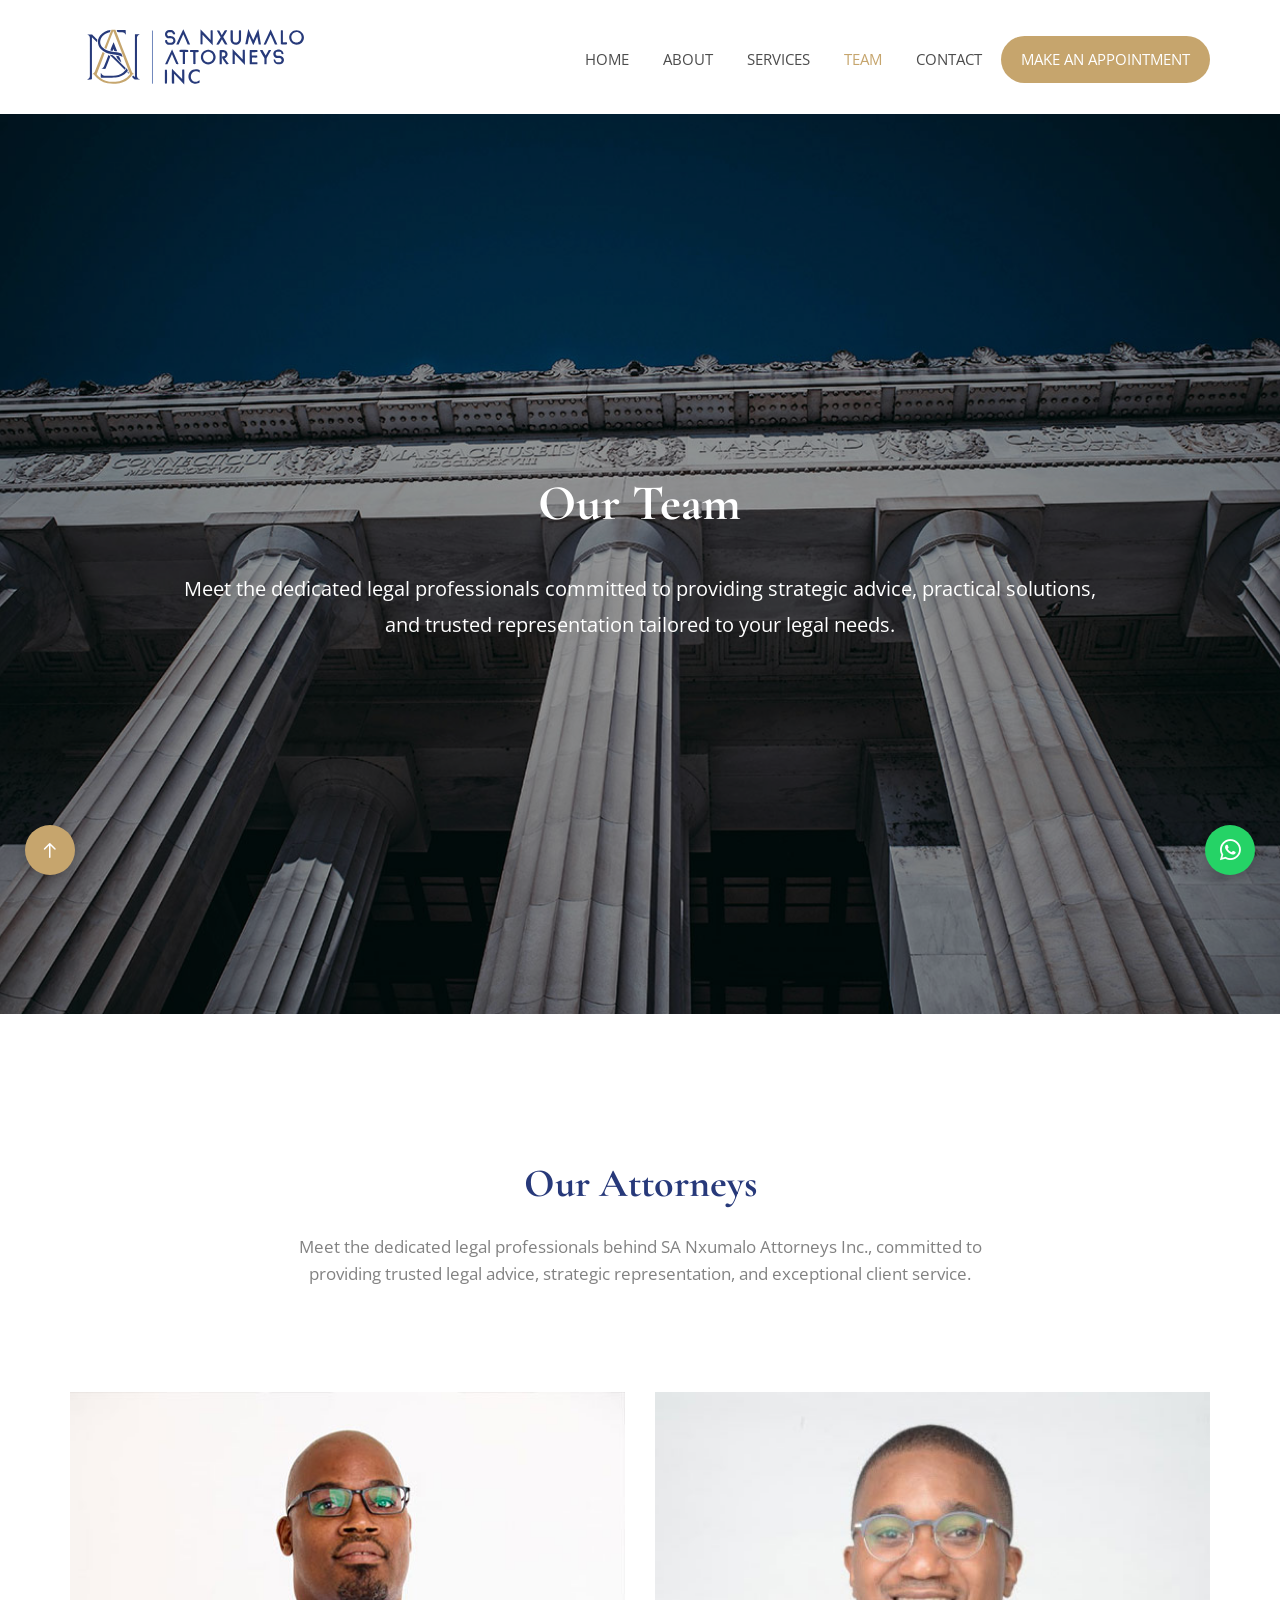
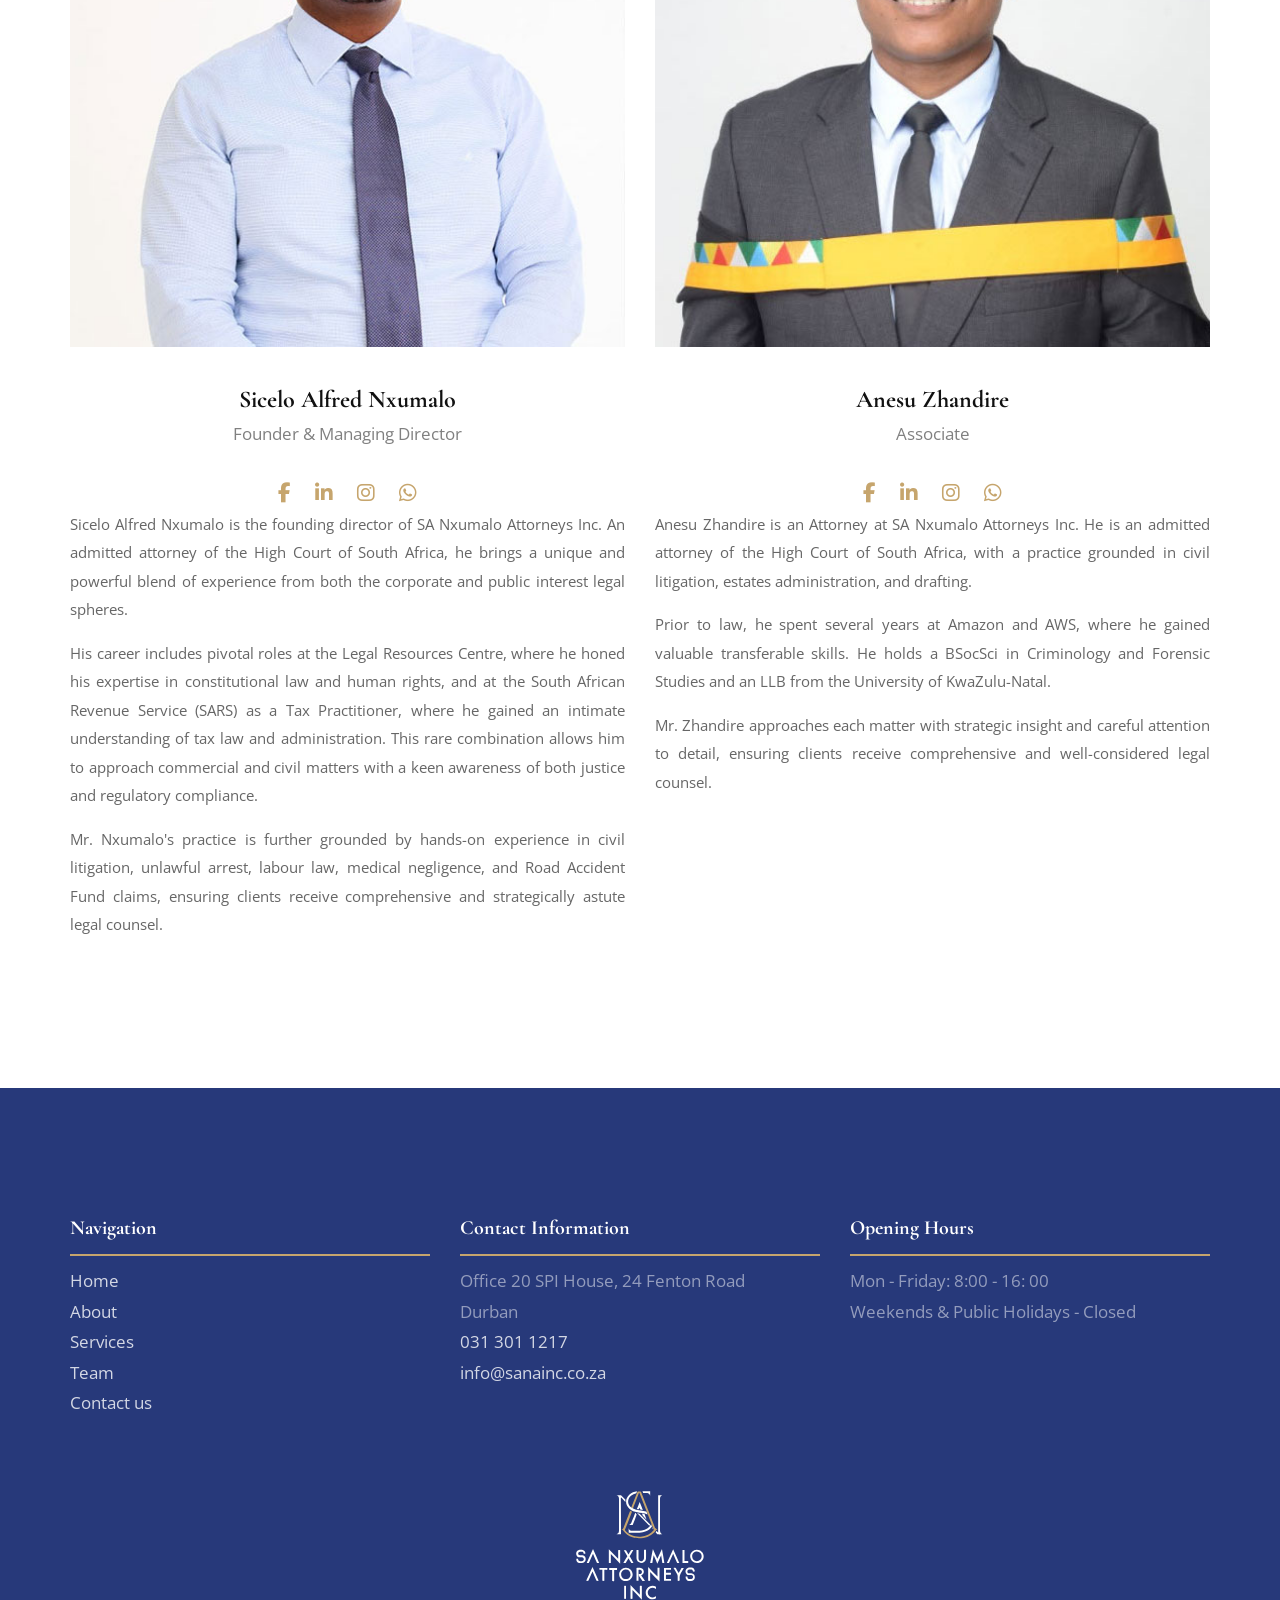
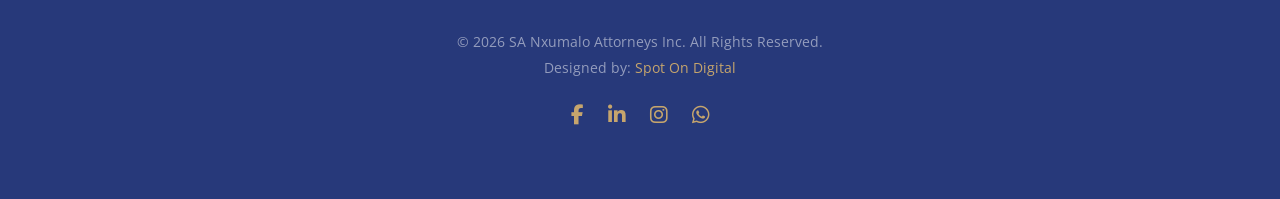
<file: team.html>
<!DOCTYPE HTML>
<html>
	<head>
	<meta charset="utf-8">
	<meta http-equiv="X-UA-Compatible" content="IE=edge">
	<title>Team</title>
	<meta name="viewport" content="width=device-width, initial-scale=1">
	<meta name="description" content="" />
	<meta name="keywords" content="" />
	<meta name="author" content="" />

  <!-- Facebook and Twitter integration -->
	<meta property="og:title" content=""/>
	<meta property="og:image" content=""/>
	<meta property="og:url" content=""/>
	<meta property="og:site_name" content=""/>
	<meta property="og:description" content=""/>
	<meta name="twitter:title" content="" />
	<meta name="twitter:image" content="" />
	<meta name="twitter:url" content="" />
	<meta name="twitter:card" content="" />

		
    <link rel="preconnect" href="https://fonts.googleapis.com">
    <link rel="preconnect" href="https://fonts.gstatic.com" crossorigin>
    <link href="https://fonts.googleapis.com/css2?family=Cormorant+Garamond:wght@500;600;700&family=Open+Sans:wght@300;400;500;600;700&display=swap" rel="stylesheet">
	
     <!-- favicon -->    
    <link rel="icon" type="image/png" sizes="32x32" href="images/favicon.png">
	<!-- Animate.css -->
	<link rel="stylesheet" href="css/animate.css">
	<!-- Icomoon Icon Fonts-->
	<link rel="stylesheet" href="css/icomoon.css">
	<!-- Bootstrap  -->
	<link rel="stylesheet" href="css/bootstrap.css">

	<!-- Magnific Popup -->
	<link rel="stylesheet" href="css/magnific-popup.css">

	<!-- Owl Carousel  -->
	<link rel="stylesheet" href="css/owl.carousel.min.css">
	<link rel="stylesheet" href="css/owl.theme.default.min.css">
	<!-- Flexslider  -->
	<link rel="stylesheet" href="css/flexslider.css">
	<!-- Flaticons  -->
	<link rel="stylesheet" href="fonts/flaticon/font/flaticon.css">
        
    <link rel="stylesheet" href="https://cdnjs.cloudflare.com/ajax/libs/font-awesome/6.7.2/css/all.min.css">

	<!-- Theme style  -->
	<link rel="stylesheet" href="css/style.css">

	<!-- Modernizr JS -->
	<script src="js/modernizr-2.6.2.min.js"></script>
	<!-- FOR IE9 below -->
	<!--[if lt IE 9]>
	<script src="js/respond.min.js"></script>
	<![endif]-->

	</head>
	<body>
		
	<div class="colorlib-loader"></div>
	
	<div id="page">
        
	<nav class="colorlib-nav" role="navigation">
    <div class="top-menu">
        <div class="container">
            <div class="row">
                <div class="col-md-3">
                    <div id="colorlib-logo">
                        <a href="index.html">
                            <img src="images/logo-vertically.svg" alt="Logo" class="main-logo">
                        </a>
                    </div>
                </div>

                <div class="col-md-9 text-right menu-1">
                    <ul>
                        <li><a href="index.html">Home</a></li>
                        <li><a href="about.html">About</a></li>
                        <li><a href="services.html">Services</a></li>
                        <li class="active"><a href="team.html">Team</a></li>
                        <li><a href="contact.html">Contact</a></li>
                        <li class="btn-cta"><a href="appointment.html"><span>Make an Appointment</span></a></li>
                    </ul>
                </div>
            </div>
        </div>
    </div>
</nav>

	<aside id="colorlib-hero" class="js-fullheight">
		<div class="flexslider js-fullheight">
			<ul class="slides">
		   	<li style="background-image: url(images/page_bg.jpg);">
		   		<div class="overlay-gradient"></div>
		   		<div class="container">
		   			<div class="col-md-10 col-md-offset-1 text-center js-fullheight slider-text">
		   				<div class="slider-text-inner desc">
		   					<h2 class="heading-section">Our Team</h2>
                            <p class="colorlib-lead">
                                Meet the dedicated legal professionals committed to providing strategic advice, practical solutions, and trusted representation tailored to your legal needs.
                            </p>
		   				</div>
		   			</div>
		   		</div>
		   	</li>
		  	</ul>
	  	</div>
	</aside>
        
 
        
        
    
        
	

	<div id="colorlib-about">
    <div class="container">

        <div class="row animate-box">
            <div class="col-md-8 col-md-offset-2 text-center colorlib-heading">
                <h2>Our Attorneys</h2>
                <p>
                    Meet the dedicated legal professionals behind SA Nxumalo Attorneys Inc.,
                    committed to providing trusted legal advice, strategic representation,
                    and exceptional client service.
                </p>
            </div>
        </div>

        <div class="row">

            <!-- Attorney 1 -->
            <div class="col-md-6 animate-box" data-animate-effect="fadeInLeft">

                <div class="colorlib-staff attorney-card">

                    <img src="images/sicelo.jpg" alt="Sicelo Alfred Nxumalo">

                    <h3>Sicelo Alfred Nxumalo</h3>

                    <strong class="role">
                        Founder &amp; Managing Director
                    </strong>

                    <ul class="colorlib-social-icons">
                        <li><a href="#"><i class="fab fa-facebook-f"></i></a></li>
                        <li><a href="#"><i class="fab fa-linkedin-in"></i></a></li>
                        <li><a href="#"><i class="fab fa-instagram"></i></a></li>
                        <li><a href="#"><i class="fab fa-whatsapp"></i></a></li>
                    </ul>

                    <p>
                        Sicelo Alfred Nxumalo is the founding director of SA Nxumalo Attorneys Inc. An admitted attorney of the High Court of South Africa, he brings a unique and powerful blend of experience from both the corporate and public interest legal spheres.
                    </p>

                    <p>
                       His career includes pivotal roles at the Legal Resources Centre, where he honed his expertise in constitutional law and human rights, and at the South African Revenue Service (SARS) as a Tax Practitioner, where he gained an intimate understanding of tax law and administration. This rare combination allows him to approach commercial and civil matters with a keen awareness of both justice and regulatory compliance.
                    </p>
                    
                    <p>Mr. Nxumalo's practice is further grounded by hands-on experience in civil litigation, unlawful arrest, labour law, medical negligence, and Road Accident Fund claims, ensuring clients receive comprehensive and strategically astute legal counsel.</p>

                </div>

            </div>

            <!-- Attorney 2 -->
            <div class="col-md-6 animate-box" data-animate-effect="fadeInRight">

                <div class="colorlib-staff attorney-card">

                    <img src="images/anesu.jpg" alt="Attorney Name">

                    <h3>Anesu Zhandire</h3>

                    <strong class="role">
                        Associate
                    </strong>

                    <ul class="colorlib-social-icons">
                        <li><a href="#"><i class="fab fa-facebook-f"></i></a></li>
                        <li><a href="#"><i class="fab fa-linkedin-in"></i></a></li>
                        <li><a href="#"><i class="fab fa-instagram"></i></a></li>
                        <li><a href="#"><i class="fab fa-whatsapp"></i></a></li>
                    </ul>

                    <p>
                        Anesu Zhandire is an Attorney at SA Nxumalo Attorneys Inc. He is an admitted attorney of the High Court of South Africa, with a practice grounded in civil litigation, estates administration, and drafting.
                    </p>

                    <p>
                        Prior to law, he spent several years at Amazon and AWS, where he gained valuable transferable skills. He holds a BSocSci in Criminology and Forensic Studies and an LLB from the University of KwaZulu-Natal.
                    </p>
                    
                    <p>Mr. Zhandire approaches each matter with strategic insight and careful attention to detail, ensuring clients receive comprehensive and well-considered legal counsel.</p>

                </div>

            </div>

        </div>

    </div>
</div>




	
		<footer id="colorlib-footer" role="contentinfo">
		<div class="container">
			<div class="row row-pb-md">
				
				<div class="col-md-4">
					<h4>Navigation</h4>
					<ul class="colorlib-footer-links">
						<li><a href="index.html">Home</a></li>
						<li><a href="about.html">About</a></li>
						<li><a href="services.html">Services</a></li>
                        <li><a href="team.html">Team</a></li>
						<li><a href="contact.html">Contact us</a></li>
					</ul>
				</div>

				<div class="col-md-4">
					<h4>Contact Information</h4>
					<ul class="colorlib-footer-links">
						<li>Office 20 SPI House, 24 Fenton Road<br> Durban</li>
						<li><a href="tel://031 301 1217">031 301 1217</a></li>
						<li><a href="mailto:info@sanainc.co.za">info@sanainc.co.za</a></li>
					</ul>
				</div>

				<div class="col-md-4">
					<h4>Opening Hours</h4>
					<ul class="colorlib-footer-links">
						<li>Mon - Friday: 8:00 - 16: 00</li>
						
						<li>Weekends & Public Holidays - Closed</li>
					</ul>
				</div>

			</div>

			<div class="row copyright">
                <div class="col-md-12 text-center">
                     <!-- Footer Logo -->
                    <div class="footer-logo">
                        <a href="index.html">
                            <img src="images/main-logo-white.svg" alt="SA Nxumalo Attorneys Inc.">
                        </a>
                    </div>
                    <p>
                        <small class="block">
                            &copy; <span id="current-year"></span> SA Nxumalo Attorneys Inc. All Rights Reserved.
                        </small>
                        <small class="block">
                            Designed by:
                            <a href="https://spotondigital.co.za" target="_blank">
                                Spot On Digital
                            </a>
                        </small>
                    </p>

                    <ul class="colorlib-social-icons">
                        <li><a href="#" aria-label="Facebook"><i class="fab fa-facebook-f"></i></a></li>
                        <li><a href="#" aria-label="LinkedIn"><i class="fab fa-linkedin-in"></i></a></li>
                        <li><a href="#" aria-label="Instagram"><i class="fab fa-instagram"></i></a></li>
                        <li><a href="#" aria-label="WhatsApp"><i class="fab fa-whatsapp"></i></a></li>
                    </ul>
                </div>
            </div>

		</div>
	</footer>
	</div>

	 <a href="https://wa.me/27836172382" class="whatsapp-float" target="_blank" aria-label="WhatsApp">
        <i class="fab fa-whatsapp"></i>
    </a>

	<div class="gototop js-top">
		<a href="#" class="js-gotop"><i class="icon-arrow-up"></i></a>
	</div>
	
	<!-- jQuery -->
	<script src="js/jquery.min.js"></script>
	<!-- jQuery Easing -->
	<script src="js/jquery.easing.1.3.js"></script>
	<!-- Bootstrap -->
	<script src="js/bootstrap.min.js"></script>
	<!-- Waypoints -->
	<script src="js/jquery.waypoints.min.js"></script>
	<!-- Stellar Parallax -->
	<script src="js/jquery.stellar.min.js"></script>
	<!-- Carousel -->
	<script src="js/owl.carousel.min.js"></script>
	<!-- Flexslider -->
	<script src="js/jquery.flexslider-min.js"></script>
	<!-- countTo -->
	<script src="js/jquery.countTo.js"></script>
	<!-- Magnific Popup -->
	<script src="js/jquery.magnific-popup.min.js"></script>
	<script src="js/magnific-popup-options.js"></script>
	<!-- Main -->
	<script src="js/main.js"></script>
     <!-- year -->   
    <script>
    document.getElementById("current-year").textContent = new Date().getFullYear();
    </script>

	</body>
</html>
</file>
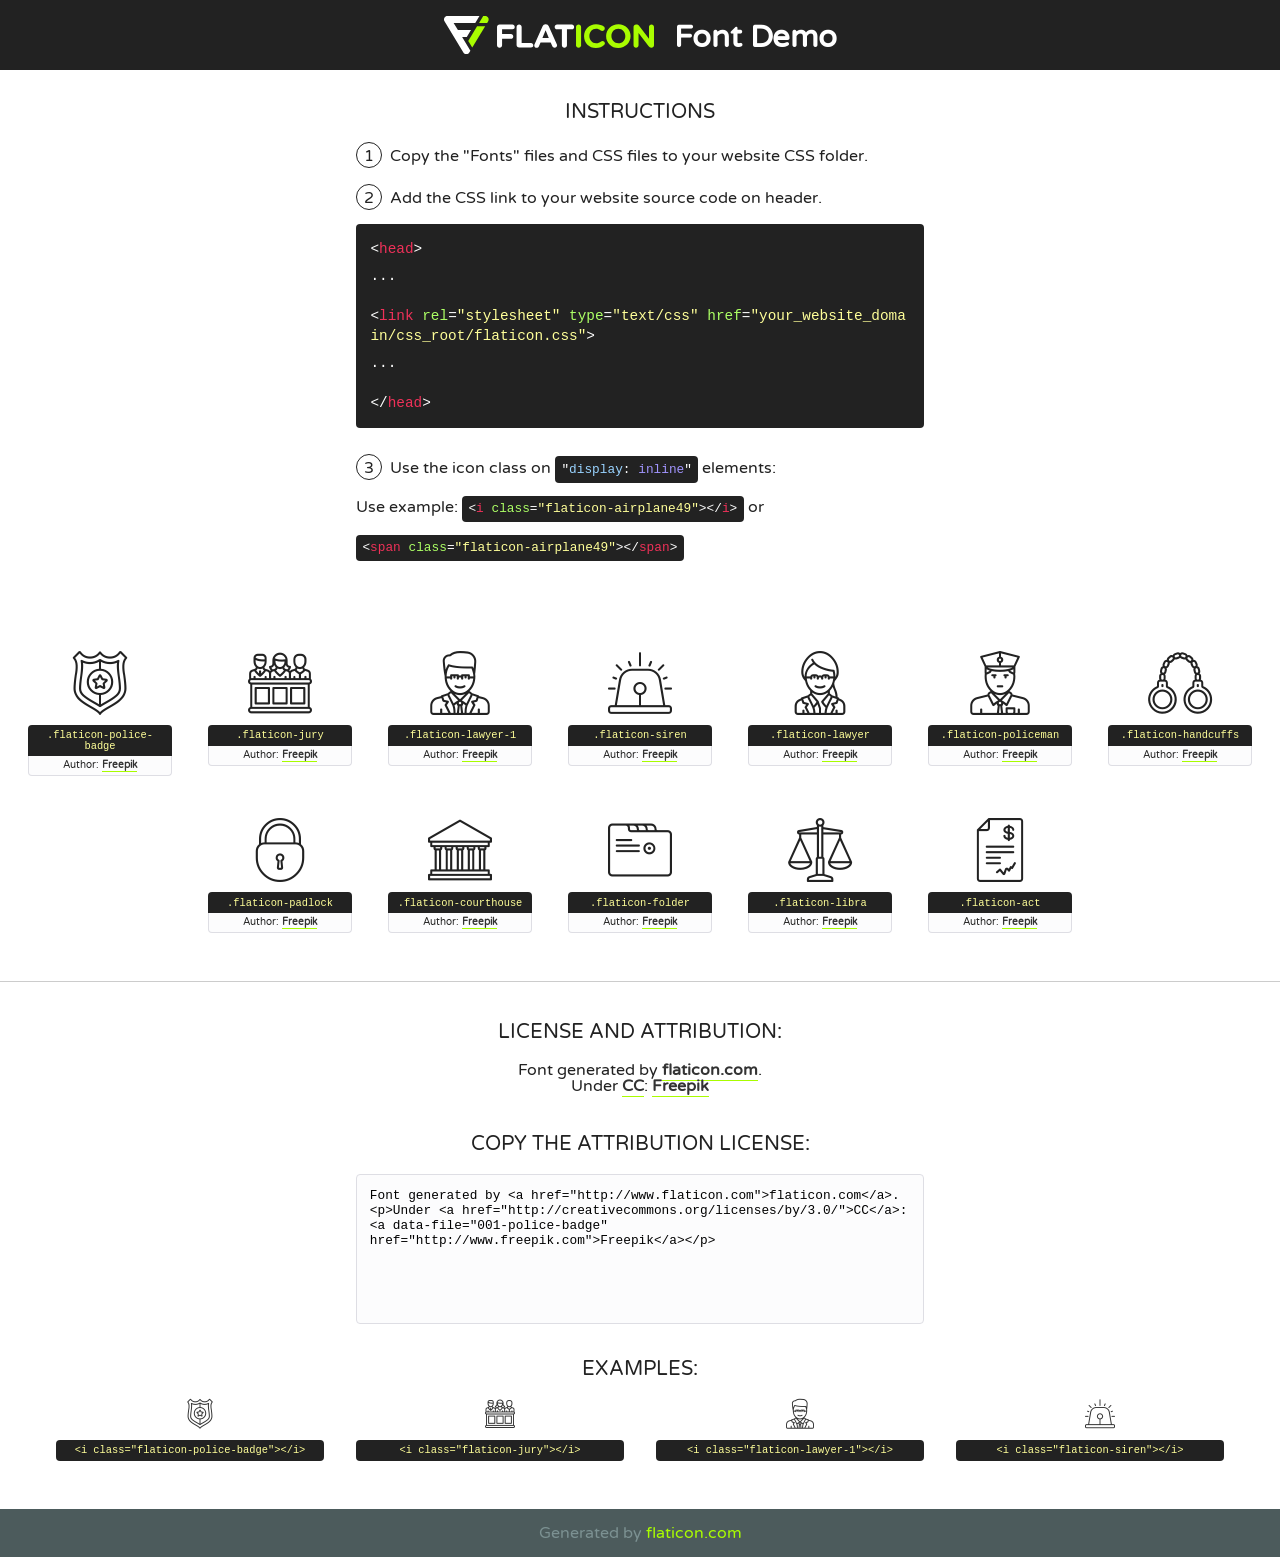
<file: fonts/flaticon/font/flaticon.html>
<!DOCTYPE html>
<!--
  Flaticon icon font: Flaticon
  Creation date: 05/01/2018 02:43
-->
<html>
<!DOCTYPE html>
<html>

<head>
    <title>Flaticon WebFont</title>
    <link href="http://fonts.googleapis.com/css?family=Varela+Round" rel="stylesheet" type="text/css" />
    <link rel="stylesheet" type="text/css" href="flaticon.css">
    <meta charset="UTF-8">
    <style>
    html, body, div, span, applet, object, iframe,
    h1, h2, h3, h4, h5, h6, p, blockquote, pre,
    a, abbr, acronym, address, big, cite, code,
    del, dfn, em, img, ins, kbd, q, s, samp,
    small, strike, strong, sub, sup, tt, var,
    b, u, i, center,
    dl, dt, dd, ol, ul, li,
    fieldset, form, label, legend,
    table, caption, tbody, tfoot, thead, tr, th, td,
    article, aside, canvas, details, embed, 
    figure, figcaption, footer, header, hgroup, 
    menu, nav, output, ruby, section, summary,
    time, mark, audio, video {
        margin: 0;
        padding: 0;
        border: 0;
        font-size: 100%;
        font: inherit;
        vertical-align: baseline;
    }
    /* HTML5 display-role reset for older browsers */
    article, aside, details, figcaption, figure, 
    footer, header, hgroup, menu, nav, section {
        display: block;
    }
    body {
        line-height: 1;
    }
    ol, ul {
        list-style: none;
    }
    blockquote, q {
        quotes: none;
    }
    blockquote:before, blockquote:after,
    q:before, q:after {
        content: '';
        content: none;
    }
    table {
        border-collapse: collapse;
        border-spacing: 0;
    }
    body {
        font-family: 'Varela Round', Helvetica, Arial, sans-serif;
        font-size: 16px;
        color: #222;
    }
    a {
        color: #333;
        border-bottom: 1px solid #a9fd00;
        font-weight: bold;
        text-decoration: none;
    }
    * {
        -moz-box-sizing: border-box;
        -webkit-box-sizing: border-box;
        box-sizing: border-box;
        margin: 0;
        padding: 0;
    }
    [class^="flaticon-"]:before, [class*=" flaticon-"]:before, [class^="flaticon-"]:after, [class*=" flaticon-"]:after {
        font-family: Flaticon;
        font-size: 30px;
        font-style: normal;
        margin-left: 20px;
        color: #333;
    }
    .wrapper {
        max-width: 600px;
        margin: auto;
        padding: 0 1em;
    }
    .title {
        font-size: 1.25em;
        text-align: center;
        margin-bottom: 1em;
        text-transform: uppercase;
    }
    header {
        text-align: center;
        background-color: #222;
        color: #fff;
        padding: 1em;
    }
    header .logo {
        width: 210px;
        height: 38px;
        display: inline-block;
        vertical-align: middle;
        margin-right: 1em;
        border: none;
    }
    header strong {
        font-size: 1.95em;
        font-weight: bold;
        vertical-align: middle;
        margin-top: 5px;
        display: inline-block;
    }
    .demo {
        margin: 2em auto;
        line-height: 1.25em;
    }
    .demo ul li {
        margin-bottom: 1em;
    }
    .demo ul li .num {
        color: #222;
        border-radius: 20px;
        display: inline-block;
        width: 26px;
        padding: 3px;
        height: 26px;
        text-align: center;
        margin-right: 0.5em;
        border: 1px solid #222;
    }
    .demo ul li code {
        background-color: #222;
        border-radius: 4px;
        padding: 0.25em 0.5em;
        display: inline-block;
        color: #fff;
        font-family: Consolas,Monaco,Lucida Console,Liberation Mono,DejaVu Sans Mono,Bitstream Vera Sans Mono,Courier New, monospace;
        font-weight: lighter;
        margin-top: 1em;
        font-size: 0.8em;
        word-break: break-all;
    }
    .demo ul li code.big {
        padding: 1em;
        font-size: 0.9em;
    }
    .demo ul li code .red {
        color: #EF3159;
    }
    .demo ul li code .green {
        color: #ACFF65;
    }
    .demo ul li code .yellow {
        color: #FFFF99;
    }
    .demo ul li code .blue {
        color: #99D3FF;
    }
    .demo ul li code .purple {
        color: #A295FF;
    }
    .demo ul li code .dots {
        margin-top: 0.5em;
        display: block;
    }
    #glyphs {
        border-bottom: 1px solid #ccc;
        padding: 2em 0;
        text-align: center;
    }
    .glyph {
        display: inline-block;
        width: 9em;
        margin: 1em;
        text-align: center;
        vertical-align: top;
        background: #FFF;
    }
    .glyph .glyph-icon {
        padding: 10px;
        display: block;
        font-family:"Flaticon";
        font-size: 64px;
        line-height: 1;
    }
    .glyph .glyph-icon:before {
        font-size: 64px;
        color: #222;
        margin-left: 0;
    }
    .class-name {
        font-size: 0.65em;
        background-color: #222;
        color: #fff;
        border-radius: 4px 4px 0 0;
        padding: 0.5em;
        color: #FFFF99;
        font-family: Consolas,Monaco,Lucida Console,Liberation Mono,DejaVu Sans Mono,Bitstream Vera Sans Mono,Courier New, monospace;
    }
    .author-name {
        font-size: 0.6em;
        background-color: #fcfcfd;
        border: 1px solid #DEDEE4;
        border-top: 0;
        border-radius: 0 0 4px 4px;
        padding: 0.5em;
    }
    .class-name:last-child {
        font-size: 10px;
        color:#888;
    }
    .class-name:last-child a {
        font-size: 10px;
        color:#555;
    }
    .class-name:last-child a:hover {
        color:#a9fd00;
    }
    .glyph > input {
        display: block;
        width: 100px;
        margin: 5px auto;
        text-align: center;
        font-size: 12px;
        cursor: text;
    }
    .glyph > input.icon-input {
        font-family:"Flaticon";
        font-size: 16px;
        margin-bottom: 10px;
    }
    .attribution .title {
        margin-top: 2em;
    }
    .attribution textarea {
        background-color: #fcfcfd;
        padding: 1em;
        border: none;
        box-shadow: none;
        border: 1px solid #DEDEE4;
        border-radius: 4px;
        resize: none;
        width: 100%;
        height: 150px;
        font-size: 0.8em;
        font-family: Consolas,Monaco,Lucida Console,Liberation Mono,DejaVu Sans Mono,Bitstream Vera Sans Mono,Courier New, monospace;
        -webkit-appearance: none;
    }
    .iconsuse {
        margin: 2em auto;
        text-align: center;
        max-width: 1200px;
    }
    .iconsuse:after {
        content: '';
        display: table;
        clear: both;
    }
    .iconsuse .image {
        float: left;
        width: 25%;
        padding: 0 1em;
    }
    .iconsuse .image p {
        margin-bottom: 1em;
    }
    .iconsuse .image span {
        display: block;
        font-size: 0.65em;
        background-color: #222;
        color: #fff;
        border-radius: 4px;
        padding: 0.5em;
        color: #FFFF99;
        margin-top: 1em;
        font-family: Consolas,Monaco,Lucida Console,Liberation Mono,DejaVu Sans Mono,Bitstream Vera Sans Mono,Courier New, monospace;
    }
    #footer {
        text-align: center;
        background-color: #4C5B5C;
        color: #7c9192;
        padding: 1em;
    }
    #footer a {
        border: none;
        color: #a9fd00;
        font-weight: normal;
    }
    @media (max-width: 960px) {
        .iconsuse .image {
            width: 50%;
        }
    }
    @media (max-width: 560px) {
        .iconsuse .image {
            width: 100%;
        }
    }
    </style>
</head>

<body class="characters-off">

    <header>
        <a href="http://www.flaticon.com" target="_blank" class="logo">
            <svg version="1.1" xmlns="http://www.w3.org/2000/svg" xmlns:xlink="http://www.w3.org/1999/xlink" xmlns:a="http://ns.adobe.com/AdobeSVGViewerExtensions/3.0/" viewBox="0 0 560.875 102.036" enable-background="new 0 0 560.875 102.036" xml:space="preserve">
                <defs>
                </defs>
                <g>
                    <g class="letters">
                        <path fill="#ffffff" d="M141.596,29.675c0-3.777,2.985-6.767,6.764-6.767h34.438c3.426,0,6.15,2.728,6.15,6.15
                        c0,3.43-2.724,6.149-6.15,6.149h-27.674v13.091h23.719c3.429,0,6.151,2.724,6.151,6.15c0,3.43-2.723,6.149-6.151,6.149h-23.719
                        v17.574c0,3.773-2.986,6.761-6.764,6.761c-3.779,0-6.764-2.989-6.764-6.761V29.675z"></path>
                        <path fill="#ffffff" d="M193.844,29.149c0-3.781,2.985-6.767,6.764-6.767c3.776,0,6.763,2.985,6.763,6.767v42.957h25.039
                        c3.426,0,6.149,2.726,6.149,6.153c0,3.425-2.723,6.15-6.149,6.15h-31.802c-3.779,0-6.764-2.986-6.764-6.768V29.149z"></path>
                        <path fill="#ffffff" d="M241.891,75.71l21.438-48.407c1.492-3.341,4.215-5.357,7.906-5.357h0.792
                        c3.686,0,6.323,2.017,7.815,5.357l21.439,48.407c0.436,0.967,0.701,1.845,0.701,2.723c0,3.602-2.809,6.501-6.414,6.501
                        c-3.161,0-5.269-1.845-6.499-4.655l-4.132-9.661h-27.059l-4.301,10.102c-1.144,2.631-3.426,4.214-6.237,4.214
                        c-3.517,0-6.24-2.81-6.24-6.325C241.1,77.64,241.451,76.677,241.891,75.71z M279.932,58.666l-8.521-20.297l-8.526,20.297H279.932
                        z"></path>
                        <path fill="#ffffff" d="M314.864,35.387H301.86c-3.429,0-6.239-2.813-6.239-6.238c0-3.429,2.811-6.24,6.239-6.24h39.533
                        c3.426,0,6.237,2.811,6.237,6.24c0,3.425-2.811,6.238-6.237,6.238h-13.001v42.785c0,3.773-2.99,6.761-6.764,6.761
                        c-3.779,0-6.764-2.989-6.764-6.761V35.387z"></path>
                        <path fill="#A9FD00" d="M352.615,29.149c0-3.781,2.985-6.767,6.767-6.767c3.774,0,6.761,2.985,6.761,6.767v49.024
                        c0,3.773-2.987,6.761-6.761,6.761c-3.781,0-6.767-2.989-6.767-6.761V29.149z"></path>
                        <path fill="#A9FD00" d="M374.132,53.836v-0.179c0-17.481,13.178-31.801,32.065-31.801c9.22,0,15.459,2.458,20.557,6.238
                        c1.402,1.054,2.637,2.985,2.637,5.357c0,3.692-2.985,6.59-6.681,6.59c-1.845,0-3.071-0.702-4.044-1.319
                        c-3.776-2.813-7.729-4.393-12.562-4.393c-10.364,0-17.831,8.611-17.831,19.154v0.173c0,10.542,7.291,19.329,17.831,19.329
                        c5.715,0,9.492-1.756,13.359-4.834c1.049-0.874,2.458-1.491,4.039-1.491c3.429,0,6.325,2.813,6.325,6.236
                        c0,2.106-1.056,3.78-2.282,4.834c-5.539,4.834-12.036,7.733-21.878,7.733C387.572,85.464,374.132,71.493,374.132,53.836z"></path>
                        <path fill="#A9FD00" d="M433.009,53.836v-0.179c0-17.481,13.79-31.801,32.766-31.801c18.981,0,32.592,14.143,32.592,31.628v0.173
                        c0,17.483-13.785,31.807-32.769,31.807C446.625,85.464,433.009,71.32,433.009,53.836z M484.224,53.836v-0.179
                        c0-10.539-7.725-19.326-18.626-19.326c-10.893,0-18.449,8.611-18.449,19.154v0.173c0,10.542,7.73,19.329,18.626,19.329
                        C476.676,72.986,484.224,64.378,484.224,53.836z"></path>
                        <path fill="#A9FD00" d="M506.233,29.321c0-3.774,2.99-6.763,6.767-6.763h1.401c3.252,0,5.183,1.583,7.029,3.953l26.093,34.265
                        V29.059c0-3.692,2.99-6.677,6.681-6.677c3.683,0,6.671,2.985,6.671,6.677v48.934c0,3.78-2.987,6.765-6.764,6.765h-0.436
                        c-3.257,0-5.188-1.581-7.034-3.953l-27.056-35.492v32.944c0,3.687-2.985,6.676-6.678,6.676c-3.683,0-6.673-2.989-6.673-6.676
                        V29.321z"></path>
                    </g>
                    <g class="insignia">
                        <path fill="#ffffff" d="M48.372,56.137h12.517l11.156-18.537H37.186L25.688,18.539h57.825L94.668,0H9.271
                        C5.925,0,2.842,1.801,1.198,4.716c-1.644,2.907-1.593,6.482,0.134,9.343l50.38,83.501c1.678,2.781,4.689,4.476,7.938,4.476
                        c3.246,0,6.257-1.695,7.935-4.476l2.898-4.804L48.372,56.137z"></path>
                        <g class="i">
                            <path fill="#A9FD00" d="M93.575,18.539h0.031v0.004l21.652,0.004l2.705-4.488c1.727-2.861,1.778-6.436,0.133-9.343
                            C116.454,1.801,113.371,0,110.026,0h-5.294L93.575,18.539z"></path>
                            <polygon fill="#A9FD00" points="88.291,27.356 64.725,66.486 75.519,84.404 109.942,27.356"></polygon>
                        </g>
                    </g>
                </g>
            </svg>
        </a>
        <strong>Font Demo</strong>
    </header>


    <section class="demo wrapper">

        <p class="title">Instructions</p>

        <ul>
            <li>
                <span class="num">1</span>Copy the "Fonts" files and CSS files to your website CSS folder.
            </li>
            <li>
                <span class="num">2</span>Add the CSS link to your website source code on header.
                <code class="big">
                    &lt;<span class="red">head</span>&gt;
                    <br/><span class="dots">...</span>
                    <br/>&lt;<span class="red">link</span> <span class="green">rel</span>=<span class="yellow">"stylesheet"</span> <span class="green">type</span>=<span class="yellow">"text/css"</span> <span class="green">href</span>=<span class="yellow">"your_website_domain/css_root/flaticon.css"</span>&gt;
                    <br/><span class="dots">...</span>
                    <br/>&lt;/<span class="red">head</span>&gt;
                </code>
            </li>

            <li>
                <p>
                    <span class="num">3</span>Use the icon class on <code>"<span class="blue">display</span>:<span class="purple"> inline</span>"</code> elements:
                    <br />
                    Use example: <code>&lt;<span class="red">i</span> <span class="green">class</span>=<span class="yellow">&quot;flaticon-airplane49&quot;</span>&gt;&lt;/<span class="red">i</span>&gt;</code> or <code>&lt;<span class="red">span</span> <span class="green">class</span>=<span class="yellow">&quot;flaticon-airplane49&quot;</span>&gt;&lt;/<span class="red">span</span>&gt;</code>
            </li>
        </ul>

    </section>




   <section id="glyphs">          
    
      
        <div class="glyph"><div class="glyph-icon flaticon-police-badge"></div>
            <div class="class-name">.flaticon-police-badge</div>
            <div class="author-name">Author: <a data-file="001-police-badge" href="http://www.freepik.com">Freepik</a> </div> 
        </div>        
        
        <div class="glyph"><div class="glyph-icon flaticon-jury"></div>
            <div class="class-name">.flaticon-jury</div>
            <div class="author-name">Author: <a data-file="002-jury" href="http://www.freepik.com">Freepik</a> </div> 
        </div>        
        
        <div class="glyph"><div class="glyph-icon flaticon-lawyer-1"></div>
            <div class="class-name">.flaticon-lawyer-1</div>
            <div class="author-name">Author: <a data-file="003-lawyer-1" href="http://www.freepik.com">Freepik</a> </div> 
        </div>        
        
        <div class="glyph"><div class="glyph-icon flaticon-siren"></div>
            <div class="class-name">.flaticon-siren</div>
            <div class="author-name">Author: <a data-file="004-siren" href="http://www.freepik.com">Freepik</a> </div> 
        </div>        
        
        <div class="glyph"><div class="glyph-icon flaticon-lawyer"></div>
            <div class="class-name">.flaticon-lawyer</div>
            <div class="author-name">Author: <a data-file="005-lawyer" href="http://www.freepik.com">Freepik</a> </div> 
        </div>        
        
        <div class="glyph"><div class="glyph-icon flaticon-policeman"></div>
            <div class="class-name">.flaticon-policeman</div>
            <div class="author-name">Author: <a data-file="006-policeman" href="http://www.freepik.com">Freepik</a> </div> 
        </div>        
        
        <div class="glyph"><div class="glyph-icon flaticon-handcuffs"></div>
            <div class="class-name">.flaticon-handcuffs</div>
            <div class="author-name">Author: <a data-file="007-handcuffs" href="http://www.freepik.com">Freepik</a> </div> 
        </div>        
        
        <div class="glyph"><div class="glyph-icon flaticon-padlock"></div>
            <div class="class-name">.flaticon-padlock</div>
            <div class="author-name">Author: <a data-file="008-padlock" href="http://www.freepik.com">Freepik</a> </div> 
        </div>        
        
        <div class="glyph"><div class="glyph-icon flaticon-courthouse"></div>
            <div class="class-name">.flaticon-courthouse</div>
            <div class="author-name">Author: <a data-file="009-courthouse" href="http://www.freepik.com">Freepik</a> </div> 
        </div>        
        
        <div class="glyph"><div class="glyph-icon flaticon-folder"></div>
            <div class="class-name">.flaticon-folder</div>
            <div class="author-name">Author: <a data-file="010-folder" href="http://www.freepik.com">Freepik</a> </div> 
        </div>        
        
        <div class="glyph"><div class="glyph-icon flaticon-libra"></div>
            <div class="class-name">.flaticon-libra</div>
            <div class="author-name">Author: <a data-file="011-libra" href="http://www.freepik.com">Freepik</a> </div> 
        </div>        
        
        <div class="glyph"><div class="glyph-icon flaticon-act"></div>
            <div class="class-name">.flaticon-act</div>
            <div class="author-name">Author: <a data-file="012-act" href="http://www.freepik.com">Freepik</a> </div> 
        </div>        
        

    </section>



    <section class="attribution wrapper"   style="text-align:center;">

      <div class="title">License and attribution:</div><div class="attrDiv">Font generated by <a href="http://www.flaticon.com">flaticon.com</a>. <div><p>Under <a href="http://creativecommons.org/licenses/by/3.0/">CC</a>: <a data-file="001-police-badge" href="http://www.freepik.com">Freepik</a></p>  </div>
      </div>
      <div class="title">Copy the Attribution License:</div>

    <textarea onclick="this.focus();this.select();">Font generated by &lt;a href=&quot;http://www.flaticon.com&quot;&gt;flaticon.com&lt;/a&gt;. <p>Under <a href="http://creativecommons.org/licenses/by/3.0/">CC</a>: <a data-file="001-police-badge" href="http://www.freepik.com">Freepik</a></p>  
     </textarea>

    </section>

    <section class="iconsuse">

          <div class="title">Examples:</div>            
             
            <div class="image">
                <p>
                    <i class="glyph-icon flaticon-police-badge"></i> 
                    <span>&lt;i class=&quot;flaticon-police-badge&quot;&gt;&lt;/i&gt;</span>
                </p>
            </div>
            
            <div class="image">
                <p>
                    <i class="glyph-icon flaticon-jury"></i> 
                    <span>&lt;i class=&quot;flaticon-jury&quot;&gt;&lt;/i&gt;</span>
                </p>
            </div>
            
            <div class="image">
                <p>
                    <i class="glyph-icon flaticon-lawyer-1"></i> 
                    <span>&lt;i class=&quot;flaticon-lawyer-1&quot;&gt;&lt;/i&gt;</span>
                </p>
            </div>
            
            <div class="image">
                <p>
                    <i class="glyph-icon flaticon-siren"></i> 
                    <span>&lt;i class=&quot;flaticon-siren&quot;&gt;&lt;/i&gt;</span>
                </p>
            </div>
                       
        </div>
                            
    </section>

<div id="footer">
    <div>Generated by <a href="http://www.flaticon.com">flaticon.com</a>
    </div>
</div>



</body>
</html>
</file>
<file: css/icomoon.css>
@font-face {
  font-family: 'icomoon';
  src:  url('../fonts/icomoon/icomoon.eot?6iuir');
  src:  url('../fonts/icomoon/icomoon.eot?6iuir#iefix') format('embedded-opentype'),
    url('../fonts/icomoon/icomoon.ttf?6iuir') format('truetype'),
    url('../fonts/icomoon/icomoon.woff?6iuir') format('woff'),
    url('../fonts/icomoon/icomoon.svg?6iuir#icomoon') format('svg');
  font-weight: normal;
  font-style: normal;
}

[class^="icon-"], [class*=" icon-"] {
  /* use !important to prevent issues with browser extensions that change fonts */
  font-family: 'icomoon' !important;
  speak: none;
  font-style: normal;
  font-weight: normal;
  font-variant: normal;
  text-transform: none;
  line-height: 1;

  /* Better Font Rendering =========== */
  -webkit-font-smoothing: antialiased;
  -moz-osx-font-smoothing: grayscale;
}

.icon-eye:before {
  content: "\e000";
}
.icon-paper-clip:before {
  content: "\e001";
}
.icon-mail:before {
  content: "\e002";
}
.icon-toggle:before {
  content: "\e003";
}
.icon-layout:before {
  content: "\e004";
}
.icon-link:before {
  content: "\e005";
}
.icon-bell:before {
  content: "\e006";
}
.icon-lock:before {
  content: "\e007";
}
.icon-unlock:before {
  content: "\e008";
}
.icon-ribbon:before {
  content: "\e009";
}
.icon-image:before {
  content: "\e010";
}
.icon-signal:before {
  content: "\e011";
}
.icon-target:before {
  content: "\e012";
}
.icon-clipboard:before {
  content: "\e013";
}
.icon-clock:before {
  content: "\e014";
}
.icon-watch:before {
  content: "\e015";
}
.icon-air-play:before {
  content: "\e016";
}
.icon-camera:before {
  content: "\e017";
}
.icon-video:before {
  content: "\e018";
}
.icon-disc:before {
  content: "\e019";
}
.icon-printer:before {
  content: "\e020";
}
.icon-monitor:before {
  content: "\e021";
}
.icon-server:before {
  content: "\e022";
}
.icon-cog:before {
  content: "\e023";
}
.icon-heart:before {
  content: "\e024";
}
.icon-paragraph:before {
  content: "\e025";
}
.icon-align-justify:before {
  content: "\e026";
}
.icon-align-left:before {
  content: "\e027";
}
.icon-align-center:before {
  content: "\e028";
}
.icon-align-right:before {
  content: "\e029";
}
.icon-book:before {
  content: "\e030";
}
.icon-layers:before {
  content: "\e031";
}
.icon-stack:before {
  content: "\e032";
}
.icon-stack-2:before {
  content: "\e033";
}
.icon-paper:before {
  content: "\e034";
}
.icon-paper-stack:before {
  content: "\e035";
}
.icon-search:before {
  content: "\e036";
}
.icon-zoom-in:before {
  content: "\e037";
}
.icon-zoom-out:before {
  content: "\e038";
}
.icon-reply:before {
  content: "\e039";
}
.icon-circle-plus:before {
  content: "\e040";
}
.icon-circle-minus:before {
  content: "\e041";
}
.icon-circle-check:before {
  content: "\e042";
}
.icon-circle-cross:before {
  content: "\e043";
}
.icon-square-plus:before {
  content: "\e044";
}
.icon-square-minus:before {
  content: "\e045";
}
.icon-square-check:before {
  content: "\e046";
}
.icon-square-cross:before {
  content: "\e047";
}
.icon-microphone:before {
  content: "\e048";
}
.icon-record:before {
  content: "\e049";
}
.icon-skip-back:before {
  content: "\e050";
}
.icon-rewind:before {
  content: "\e051";
}
.icon-play:before {
  content: "\e052";
}
.icon-pause:before {
  content: "\e053";
}
.icon-stop:before {
  content: "\e054";
}
.icon-fast-forward:before {
  content: "\e055";
}
.icon-skip-forward:before {
  content: "\e056";
}
.icon-shuffle:before {
  content: "\e057";
}
.icon-repeat:before {
  content: "\e058";
}
.icon-folder:before {
  content: "\e059";
}
.icon-umbrella:before {
  content: "\e060";
}
.icon-moon:before {
  content: "\e061";
}
.icon-thermometer:before {
  content: "\e062";
}
.icon-drop:before {
  content: "\e063";
}
.icon-sun:before {
  content: "\e064";
}
.icon-cloud:before {
  content: "\e065";
}
.icon-cloud-upload:before {
  content: "\e066";
}
.icon-cloud-download:before {
  content: "\e067";
}
.icon-upload:before {
  content: "\e068";
}
.icon-download:before {
  content: "\e069";
}
.icon-location:before {
  content: "\e070";
}
.icon-location-2:before {
  content: "\e071";
}
.icon-map:before {
  content: "\e072";
}
.icon-battery:before {
  content: "\e073";
}
.icon-head:before {
  content: "\e074";
}
.icon-briefcase:before {
  content: "\e075";
}
.icon-speech-bubble:before {
  content: "\e076";
}
.icon-anchor:before {
  content: "\e077";
}
.icon-globe:before {
  content: "\e078";
}
.icon-box:before {
  content: "\e079";
}
.icon-reload:before {
  content: "\e080";
}
.icon-share:before {
  content: "\e081";
}
.icon-marquee:before {
  content: "\e082";
}
.icon-marquee-plus:before {
  content: "\e083";
}
.icon-marquee-minus:before {
  content: "\e084";
}
.icon-tag:before {
  content: "\e085";
}
.icon-power:before {
  content: "\e086";
}
.icon-command:before {
  content: "\e087";
}
.icon-alt:before {
  content: "\e088";
}
.icon-esc:before {
  content: "\e089";
}
.icon-bar-graph:before {
  content: "\e090";
}
.icon-bar-graph-2:before {
  content: "\e091";
}
.icon-pie-graph:before {
  content: "\e092";
}
.icon-star:before {
  content: "\e093";
}
.icon-arrow-left:before {
  content: "\e094";
}
.icon-arrow-right:before {
  content: "\e095";
}
.icon-arrow-up:before {
  content: "\e096";
}
.icon-arrow-down:before {
  content: "\e097";
}
.icon-volume:before {
  content: "\e098";
}
.icon-mute:before {
  content: "\e099";
}
.icon-content-right:before {
  content: "\e100";
}
.icon-content-left:before {
  content: "\e101";
}
.icon-grid:before {
  content: "\e102";
}
.icon-grid-2:before {
  content: "\e103";
}
.icon-columns:before {
  content: "\e104";
}
.icon-loader:before {
  content: "\e105";
}
.icon-bag:before {
  content: "\e106";
}
.icon-ban:before {
  content: "\e107";
}
.icon-flag:before {
  content: "\e108";
}
.icon-trash:before {
  content: "\e109";
}
.icon-expand:before {
  content: "\e110";
}
.icon-contract:before {
  content: "\e111";
}
.icon-maximize:before {
  content: "\e112";
}
.icon-minimize:before {
  content: "\e113";
}
.icon-plus:before {
  content: "\e114";
}
.icon-minus:before {
  content: "\e115";
}
.icon-check:before {
  content: "\e116";
}
.icon-cross:before {
  content: "\e117";
}
.icon-move:before {
  content: "\e118";
}
.icon-delete:before {
  content: "\e119";
}
.icon-menu:before {
  content: "\e120";
}
.icon-archive:before {
  content: "\e121";
}
.icon-inbox:before {
  content: "\e122";
}
.icon-outbox:before {
  content: "\e123";
}
.icon-file:before {
  content: "\e124";
}
.icon-file-add:before {
  content: "\e125";
}
.icon-file-subtract:before {
  content: "\e126";
}
.icon-help:before {
  content: "\e127";
}
.icon-open:before {
  content: "\e128";
}
.icon-ellipsis:before {
  content: "\e129";
}
.icon-add-to-list:before {
  content: "\e900";
}
.icon-classic-computer:before {
  content: "\e901";
}
.icon-controller-fast-backward:before {
  content: "\e902";
}
.icon-creative-commons-attribution:before {
  content: "\e903";
}
.icon-creative-commons-noderivs:before {
  content: "\e904";
}
.icon-creative-commons-noncommercial-eu:before {
  content: "\e905";
}
.icon-creative-commons-noncommercial-us:before {
  content: "\e906";
}
.icon-creative-commons-public-domain:before {
  content: "\e907";
}
.icon-creative-commons-remix:before {
  content: "\e908";
}
.icon-creative-commons-share:before {
  content: "\e909";
}
.icon-creative-commons-sharealike:before {
  content: "\e90a";
}
.icon-creative-commons:before {
  content: "\e90b";
}
.icon-document-landscape:before {
  content: "\e90c";
}
.icon-remove-user:before {
  content: "\e90d";
}
.icon-warning:before {
  content: "\e90e";
}
.icon-arrow-bold-down:before {
  content: "\e90f";
}
.icon-arrow-bold-left:before {
  content: "\e910";
}
.icon-arrow-bold-right:before {
  content: "\e911";
}
.icon-arrow-bold-up:before {
  content: "\e912";
}
.icon-arrow-down2:before {
  content: "\e913";
}
.icon-arrow-left2:before {
  content: "\e914";
}
.icon-arrow-long-down:before {
  content: "\e915";
}
.icon-arrow-long-left:before {
  content: "\e916";
}
.icon-arrow-long-right:before {
  content: "\e917";
}
.icon-arrow-long-up:before {
  content: "\e918";
}
.icon-arrow-right2:before {
  content: "\e919";
}
.icon-arrow-up2:before {
  content: "\e91a";
}
.icon-arrow-with-circle-down:before {
  content: "\e91b";
}
.icon-arrow-with-circle-left:before {
  content: "\e91c";
}
.icon-arrow-with-circle-right:before {
  content: "\e91d";
}
.icon-arrow-with-circle-up:before {
  content: "\e91e";
}
.icon-bookmark:before {
  content: "\e91f";
}
.icon-bookmarks:before {
  content: "\e920";
}
.icon-chevron-down:before {
  content: "\e921";
}
.icon-chevron-left:before {
  content: "\e922";
}
.icon-chevron-right:before {
  content: "\e923";
}
.icon-chevron-small-down:before {
  content: "\e924";
}
.icon-chevron-small-left:before {
  content: "\e925";
}
.icon-chevron-small-right:before {
  content: "\e926";
}
.icon-chevron-small-up:before {
  content: "\e927";
}
.icon-chevron-thin-down:before {
  content: "\e928";
}
.icon-chevron-thin-left:before {
  content: "\e929";
}
.icon-chevron-thin-right:before {
  content: "\e92a";
}
.icon-chevron-thin-up:before {
  content: "\e92b";
}
.icon-chevron-up:before {
  content: "\e92c";
}
.icon-chevron-with-circle-down:before {
  content: "\e92d";
}
.icon-chevron-with-circle-left:before {
  content: "\e92e";
}
.icon-chevron-with-circle-right:before {
  content: "\e92f";
}
.icon-chevron-with-circle-up:before {
  content: "\e930";
}
.icon-cloud2:before {
  content: "\e931";
}
.icon-controller-fast-forward:before {
  content: "\e932";
}
.icon-controller-jump-to-start:before {
  content: "\e933";
}
.icon-controller-next:before {
  content: "\e934";
}
.icon-controller-paus:before {
  content: "\e935";
}
.icon-controller-play:before {
  content: "\e936";
}
.icon-controller-record:before {
  content: "\e937";
}
.icon-controller-stop:before {
  content: "\e938";
}
.icon-controller-volume:before {
  content: "\e939";
}
.icon-dot-single:before {
  content: "\e93a";
}
.icon-dots-three-horizontal:before {
  content: "\e93b";
}
.icon-dots-three-vertical:before {
  content: "\e93c";
}
.icon-dots-two-horizontal:before {
  content: "\e93d";
}
.icon-dots-two-vertical:before {
  content: "\e93e";
}
.icon-download2:before {
  content: "\e93f";
}
.icon-emoji-flirt:before {
  content: "\e940";
}
.icon-flow-branch:before {
  content: "\e941";
}
.icon-flow-cascade:before {
  content: "\e942";
}
.icon-flow-line:before {
  content: "\e943";
}
.icon-flow-parallel:before {
  content: "\e944";
}
.icon-flow-tree:before {
  content: "\e945";
}
.icon-install:before {
  content: "\e946";
}
.icon-layers2:before {
  content: "\e947";
}
.icon-open-book:before {
  content: "\e948";
}
.icon-resize-100:before {
  content: "\e949";
}
.icon-resize-full-screen:before {
  content: "\e94a";
}
.icon-save:before {
  content: "\e94b";
}
.icon-select-arrows:before {
  content: "\e94c";
}
.icon-sound-mute:before {
  content: "\e94d";
}
.icon-sound:before {
  content: "\e94e";
}
.icon-trash2:before {
  content: "\e94f";
}
.icon-triangle-down:before {
  content: "\e950";
}
.icon-triangle-left:before {
  content: "\e951";
}
.icon-triangle-right:before {
  content: "\e952";
}
.icon-triangle-up:before {
  content: "\e953";
}
.icon-uninstall:before {
  content: "\e954";
}
.icon-upload-to-cloud:before {
  content: "\e955";
}
.icon-upload2:before {
  content: "\e956";
}
.icon-add-user:before {
  content: "\e957";
}
.icon-address:before {
  content: "\e958";
}
.icon-adjust:before {
  content: "\e959";
}
.icon-air:before {
  content: "\e95a";
}
.icon-aircraft-landing:before {
  content: "\e95b";
}
.icon-aircraft-take-off:before {
  content: "\e95c";
}
.icon-aircraft:before {
  content: "\e95d";
}
.icon-align-bottom:before {
  content: "\e95e";
}
.icon-align-horizontal-middle:before {
  content: "\e95f";
}
.icon-align-left2:before {
  content: "\e960";
}
.icon-align-right2:before {
  content: "\e961";
}
.icon-align-top:before {
  content: "\e962";
}
.icon-align-vertical-middle:before {
  content: "\e963";
}
.icon-archive2:before {
  content: "\e964";
}
.icon-area-graph:before {
  content: "\e965";
}
.icon-attachment:before {
  content: "\e966";
}
.icon-awareness-ribbon:before {
  content: "\e967";
}
.icon-back-in-time:before {
  content: "\e968";
}
.icon-back:before {
  content: "\e969";
}
.icon-bar-graph2:before {
  content: "\e96a";
}
.icon-battery2:before {
  content: "\e96b";
}
.icon-beamed-note:before {
  content: "\e96c";
}
.icon-bell2:before {
  content: "\e96d";
}
.icon-blackboard:before {
  content: "\e96e";
}
.icon-block:before {
  content: "\e96f";
}
.icon-book2:before {
  content: "\e970";
}
.icon-bowl:before {
  content: "\e971";
}
.icon-box2:before {
  content: "\e972";
}
.icon-briefcase2:before {
  content: "\e973";
}
.icon-browser:before {
  content: "\e974";
}
.icon-brush:before {
  content: "\e975";
}
.icon-bucket:before {
  content: "\e976";
}
.icon-cake:before {
  content: "\e977";
}
.icon-calculator:before {
  content: "\e978";
}
.icon-calendar:before {
  content: "\e979";
}
.icon-camera2:before {
  content: "\e97a";
}
.icon-ccw:before {
  content: "\e97b";
}
.icon-chat:before {
  content: "\e97c";
}
.icon-check2:before {
  content: "\e97d";
}
.icon-circle-with-cross:before {
  content: "\e97e";
}
.icon-circle-with-minus:before {
  content: "\e97f";
}
.icon-circle-with-plus:before {
  content: "\e980";
}
.icon-circle:before {
  content: "\e981";
}
.icon-circular-graph:before {
  content: "\e982";
}
.icon-clapperboard:before {
  content: "\e983";
}
.icon-clipboard2:before {
  content: "\e984";
}
.icon-clock2:before {
  content: "\e985";
}
.icon-code:before {
  content: "\e986";
}
.icon-cog2:before {
  content: "\e987";
}
.icon-colours:before {
  content: "\e988";
}
.icon-compass:before {
  content: "\e989";
}
.icon-copy:before {
  content: "\e98a";
}
.icon-credit-card:before {
  content: "\e98b";
}
.icon-credit:before {
  content: "\e98c";
}
.icon-cross2:before {
  content: "\e98d";
}
.icon-cup:before {
  content: "\e98e";
}
.icon-cw:before {
  content: "\e98f";
}
.icon-cycle:before {
  content: "\e990";
}
.icon-database:before {
  content: "\e991";
}
.icon-dial-pad:before {
  content: "\e992";
}
.icon-direction:before {
  content: "\e993";
}
.icon-document:before {
  content: "\e994";
}
.icon-documents:before {
  content: "\e995";
}
.icon-drink:before {
  content: "\e996";
}
.icon-drive:before {
  content: "\e997";
}
.icon-drop2:before {
  content: "\e998";
}
.icon-edit:before {
  content: "\e999";
}
.icon-email:before {
  content: "\e99a";
}
.icon-emoji-happy:before {
  content: "\e99b";
}
.icon-emoji-neutral:before {
  content: "\e99c";
}
.icon-emoji-sad:before {
  content: "\e99d";
}
.icon-erase:before {
  content: "\e99e";
}
.icon-eraser:before {
  content: "\e99f";
}
.icon-export:before {
  content: "\e9a0";
}
.icon-eye2:before {
  content: "\e9a1";
}
.icon-feather:before {
  content: "\e9a2";
}
.icon-flag2:before {
  content: "\e9a3";
}
.icon-flash:before {
  content: "\e9a4";
}
.icon-flashlight:before {
  content: "\e9a5";
}
.icon-flat-brush:before {
  content: "\e9a6";
}
.icon-folder-images:before {
  content: "\e9a7";
}
.icon-folder-music:before {
  content: "\e9a8";
}
.icon-folder-video:before {
  content: "\e9a9";
}
.icon-folder2:before {
  content: "\e9aa";
}
.icon-forward:before {
  content: "\e9ab";
}
.icon-funnel:before {
  content: "\e9ac";
}
.icon-game-controller:before {
  content: "\e9ad";
}
.icon-gauge:before {
  content: "\e9ae";
}
.icon-globe2:before {
  content: "\e9af";
}
.icon-graduation-cap:before {
  content: "\e9b0";
}
.icon-grid2:before {
  content: "\e9b1";
}
.icon-hair-cross:before {
  content: "\e9b2";
}
.icon-hand:before {
  content: "\e9b3";
}
.icon-heart-outlined:before {
  content: "\e9b4";
}
.icon-heart2:before {
  content: "\e9b5";
}
.icon-help-with-circle:before {
  content: "\e9b6";
}
.icon-help2:before {
  content: "\e9b7";
}
.icon-home:before {
  content: "\e9b8";
}
.icon-hour-glass:before {
  content: "\e9b9";
}
.icon-image-inverted:before {
  content: "\e9ba";
}
.icon-image2:before {
  content: "\e9bb";
}
.icon-images:before {
  content: "\e9bc";
}
.icon-inbox2:before {
  content: "\e9bd";
}
.icon-infinity:before {
  content: "\e9be";
}
.icon-info-with-circle:before {
  content: "\e9bf";
}
.icon-info:before {
  content: "\e9c0";
}
.icon-key:before {
  content: "\e9c1";
}
.icon-keyboard:before {
  content: "\e9c2";
}
.icon-lab-flask:before {
  content: "\e9c3";
}
.icon-landline:before {
  content: "\e9c4";
}
.icon-language:before {
  content: "\e9c5";
}
.icon-laptop:before {
  content: "\e9c6";
}
.icon-leaf:before {
  content: "\e9c7";
}
.icon-level-down:before {
  content: "\e9c8";
}
.icon-level-up:before {
  content: "\e9c9";
}
.icon-lifebuoy:before {
  content: "\e9ca";
}
.icon-light-bulb:before {
  content: "\e9cb";
}
.icon-light-down:before {
  content: "\e9cc";
}
.icon-light-up:before {
  content: "\e9cd";
}
.icon-line-graph:before {
  content: "\e9ce";
}
.icon-link2:before {
  content: "\e9cf";
}
.icon-list:before {
  content: "\e9d0";
}
.icon-location-pin:before {
  content: "\e9d1";
}
.icon-location2:before {
  content: "\e9d2";
}
.icon-lock-open:before {
  content: "\e9d3";
}
.icon-lock2:before {
  content: "\e9d4";
}
.icon-log-out:before {
  content: "\e9d5";
}
.icon-login:before {
  content: "\e9d6";
}
.icon-loop:before {
  content: "\e9d7";
}
.icon-magnet:before {
  content: "\e9d8";
}
.icon-magnifying-glass:before {
  content: "\e9d9";
}
.icon-mail2:before {
  content: "\e9da";
}
.icon-man:before {
  content: "\e9db";
}
.icon-map2:before {
  content: "\e9dc";
}
.icon-mask:before {
  content: "\e9dd";
}
.icon-medal:before {
  content: "\e9de";
}
.icon-megaphone:before {
  content: "\e9df";
}
.icon-menu2:before {
  content: "\e9e0";
}
.icon-message:before {
  content: "\e9e1";
}
.icon-mic:before {
  content: "\e9e2";
}
.icon-minus2:before {
  content: "\e9e3";
}
.icon-mobile:before {
  content: "\e9e4";
}
.icon-modern-mic:before {
  content: "\e9e5";
}
.icon-moon2:before {
  content: "\e9e6";
}
.icon-mouse:before {
  content: "\e9e7";
}
.icon-music:before {
  content: "\e9e8";
}
.icon-network:before {
  content: "\e9e9";
}
.icon-new-message:before {
  content: "\e9ea";
}
.icon-new:before {
  content: "\e9eb";
}
.icon-news:before {
  content: "\e9ec";
}
.icon-note:before {
  content: "\e9ed";
}
.icon-notification:before {
  content: "\e9ee";
}
.icon-old-mobile:before {
  content: "\e9ef";
}
.icon-old-phone:before {
  content: "\e9f0";
}
.icon-palette:before {
  content: "\e9f1";
}
.icon-paper-plane:before {
  content: "\e9f2";
}
.icon-pencil:before {
  content: "\e9f3";
}
.icon-phone:before {
  content: "\e9f4";
}
.icon-pie-chart:before {
  content: "\e9f5";
}
.icon-pin:before {
  content: "\e9f6";
}
.icon-plus2:before {
  content: "\e9f7";
}
.icon-popup:before {
  content: "\e9f8";
}
.icon-power-plug:before {
  content: "\e9f9";
}
.icon-price-ribbon:before {
  content: "\e9fa";
}
.icon-price-tag:before {
  content: "\e9fb";
}
.icon-print:before {
  content: "\e9fc";
}
.icon-progress-empty:before {
  content: "\e9fd";
}
.icon-progress-full:before {
  content: "\e9fe";
}
.icon-progress-one:before {
  content: "\e9ff";
}
.icon-progress-two:before {
  content: "\ea00";
}
.icon-publish:before {
  content: "\ea01";
}
.icon-quote:before {
  content: "\ea02";
}
.icon-radio:before {
  content: "\ea03";
}
.icon-reply-all:before {
  content: "\ea04";
}
.icon-reply2:before {
  content: "\ea05";
}
.icon-retweet:before {
  content: "\ea06";
}
.icon-rocket:before {
  content: "\ea07";
}
.icon-round-brush:before {
  content: "\ea08";
}
.icon-rss:before {
  content: "\ea09";
}
.icon-ruler:before {
  content: "\ea0a";
}
.icon-scissors:before {
  content: "\ea0b";
}
.icon-share-alternitive:before {
  content: "\ea0c";
}
.icon-share2:before {
  content: "\ea0d";
}
.icon-shareable:before {
  content: "\ea0e";
}
.icon-shield:before {
  content: "\ea0f";
}
.icon-shop:before {
  content: "\ea10";
}
.icon-shopping-bag:before {
  content: "\ea11";
}
.icon-shopping-basket:before {
  content: "\ea12";
}
.icon-shopping-cart:before {
  content: "\ea13";
}
.icon-shuffle2:before {
  content: "\ea14";
}
.icon-signal2:before {
  content: "\ea15";
}
.icon-sound-mix:before {
  content: "\ea16";
}
.icon-sports-club:before {
  content: "\ea17";
}
.icon-spreadsheet:before {
  content: "\ea18";
}
.icon-squared-cross:before {
  content: "\ea19";
}
.icon-squared-minus:before {
  content: "\ea1a";
}
.icon-squared-plus:before {
  content: "\ea1b";
}
.icon-star-outlined:before {
  content: "\ea1c";
}
.icon-star2:before {
  content: "\ea1d";
}
.icon-stopwatch:before {
  content: "\ea1e";
}
.icon-suitcase:before {
  content: "\ea1f";
}
.icon-swap:before {
  content: "\ea20";
}
.icon-sweden:before {
  content: "\ea21";
}
.icon-switch:before {
  content: "\ea22";
}
.icon-tablet:before {
  content: "\ea23";
}
.icon-tag2:before {
  content: "\ea24";
}
.icon-text-document-inverted:before {
  content: "\ea25";
}
.icon-text-document:before {
  content: "\ea26";
}
.icon-text:before {
  content: "\ea27";
}
.icon-thermometer2:before {
  content: "\ea28";
}
.icon-thumbs-down:before {
  content: "\ea29";
}
.icon-thumbs-up:before {
  content: "\ea2a";
}
.icon-thunder-cloud:before {
  content: "\ea2b";
}
.icon-ticket:before {
  content: "\ea2c";
}
.icon-time-slot:before {
  content: "\ea2d";
}
.icon-tools:before {
  content: "\ea2e";
}
.icon-traffic-cone:before {
  content: "\ea2f";
}
.icon-tree:before {
  content: "\ea30";
}
.icon-trophy:before {
  content: "\ea31";
}
.icon-tv:before {
  content: "\ea32";
}
.icon-typing:before {
  content: "\ea33";
}
.icon-unread:before {
  content: "\ea34";
}
.icon-untag:before {
  content: "\ea35";
}
.icon-user:before {
  content: "\ea36";
}
.icon-users:before {
  content: "\ea37";
}
.icon-v-card:before {
  content: "\ea38";
}
.icon-video2:before {
  content: "\ea39";
}
.icon-vinyl:before {
  content: "\ea3a";
}
.icon-voicemail:before {
  content: "\ea3b";
}
.icon-wallet:before {
  content: "\ea3c";
}
.icon-water:before {
  content: "\ea3d";
}
.icon-px-with-circle:before {
  content: "\ea3e";
}
.icon-px:before {
  content: "\ea3f";
}
.icon-basecamp:before {
  content: "\ea40";
}
.icon-behance:before {
  content: "\ea41";
}
.icon-creative-cloud:before {
  content: "\ea42";
}
.icon-dropbox:before {
  content: "\ea43";
}
.icon-evernote:before {
  content: "\ea44";
}
.icon-flattr:before {
  content: "\ea45";
}
.icon-foursquare:before {
  content: "\ea46";
}
.icon-google-drive:before {
  content: "\ea47";
}
.icon-google-hangouts:before {
  content: "\ea48";
}
.icon-grooveshark:before {
  content: "\ea49";
}
.icon-icloud:before {
  content: "\ea4a";
}
.icon-mixi:before {
  content: "\ea4b";
}
.icon-onedrive:before {
  content: "\ea4c";
}
.icon-paypal:before {
  content: "\ea4d";
}
.icon-picasa:before {
  content: "\ea4e";
}
.icon-qq:before {
  content: "\ea4f";
}
.icon-rdio-with-circle:before {
  content: "\ea50";
}
.icon-renren:before {
  content: "\ea51";
}
.icon-scribd:before {
  content: "\ea52";
}
.icon-sina-weibo:before {
  content: "\ea53";
}
.icon-skype-with-circle:before {
  content: "\ea54";
}
.icon-skype:before {
  content: "\ea55";
}
.icon-slideshare:before {
  content: "\ea56";
}
.icon-smashing:before {
  content: "\ea57";
}
.icon-soundcloud:before {
  content: "\ea58";
}
.icon-spotify-with-circle:before {
  content: "\ea59";
}
.icon-spotify:before {
  content: "\ea5a";
}
.icon-swarm:before {
  content: "\ea5b";
}
.icon-vine-with-circle:before {
  content: "\ea5c";
}
.icon-vine:before {
  content: "\ea5d";
}
.icon-vk-alternitive:before {
  content: "\ea5e";
}
.icon-vk-with-circle:before {
  content: "\ea5f";
}
.icon-vk:before {
  content: "\ea60";
}
.icon-xing-with-circle:before {
  content: "\ea61";
}
.icon-xing:before {
  content: "\ea62";
}
.icon-yelp:before {
  content: "\ea63";
}
.icon-dribbble-with-circle:before {
  content: "\ea64";
}
.icon-dribbble:before {
  content: "\ea65";
}
.icon-facebook-with-circle:before {
  content: "\ea66";
}
.icon-facebook:before {
  content: "\ea67";
}
.icon-flickr-with-circle:before {
  content: "\ea68";
}
.icon-flickr:before {
  content: "\ea69";
}
.icon-github-with-circle:before {
  content: "\ea6a";
}
.icon-github:before {
  content: "\ea6b";
}
.icon-google-with-circle:before {
  content: "\ea6c";
}
.icon-google:before {
  content: "\ea6d";
}
.icon-instagram-with-circle:before {
  content: "\ea6e";
}
.icon-instagram:before {
  content: "\ea6f";
}
.icon-lastfm-with-circle:before {
  content: "\ea70";
}
.icon-lastfm:before {
  content: "\ea71";
}
.icon-linkedin-with-circle:before {
  content: "\ea72";
}
.icon-linkedin:before {
  content: "\ea73";
}
.icon-pinterest-with-circle:before {
  content: "\ea74";
}
.icon-pinterest:before {
  content: "\ea75";
}
.icon-rdio:before {
  content: "\ea76";
}
.icon-stumbleupon-with-circle:before {
  content: "\ea77";
}
.icon-stumbleupon:before {
  content: "\ea78";
}
.icon-tumblr-with-circle:before {
  content: "\ea79";
}
.icon-tumblr:before {
  content: "\ea7a";
}
.icon-twitter-with-circle:before {
  content: "\ea7b";
}
.icon-twitter:before {
  content: "\ea7c";
}
.icon-vimeo-with-circle:before {
  content: "\ea7d";
}
.icon-vimeo:before {
  content: "\ea7e";
}
.icon-youtube-with-circle:before {
  content: "\ea7f";
}
.icon-youtube:before {
  content: "\ea80";
}
</file>
<file: fonts/flaticon/font/flaticon.css>
/*
  	Flaticon icon font: Flaticon
  	Creation date: 05/01/2018 02:43
  	*/

@font-face {
  font-family: "Flaticon";
  src: url("./Flaticon.eot");
  src: url("./Flaticon.eot?#iefix") format("embedded-opentype"),
       url("./Flaticon.woff") format("woff"),
       url("./Flaticon.ttf") format("truetype"),
       url("./Flaticon.svg#Flaticon") format("svg");
  font-weight: normal;
  font-style: normal;
}

@media screen and (-webkit-min-device-pixel-ratio:0) {
  @font-face {
    font-family: "Flaticon";
    src: url("./Flaticon.svg#Flaticon") format("svg");
  }
}

[class^="flaticon-"]:before, [class*=" flaticon-"]:before,
[class^="flaticon-"]:after, [class*=" flaticon-"]:after {   
  font-family: Flaticon;
    /*font-size: 20px;*/
    font-style: normal;
    /*margin-left: 20px;*/
}

.flaticon-police-badge:before { content: "\f100"; }
.flaticon-jury:before { content: "\f101"; }
.flaticon-lawyer-1:before { content: "\f102"; }
.flaticon-siren:before { content: "\f103"; }
.flaticon-lawyer:before { content: "\f104"; }
.flaticon-policeman:before { content: "\f105"; }
.flaticon-handcuffs:before { content: "\f106"; }
.flaticon-padlock:before { content: "\f107"; }
.flaticon-courthouse:before { content: "\f108"; }
.flaticon-folder:before { content: "\f109"; }
.flaticon-libra:before { content: "\f10a"; }
.flaticon-act:before { content: "\f10b"; }
</file>
<file: css/style.css>
@font-face {
  font-family: 'icomoon';
  src: url("../fonts/icomoon/icomoon.eot?srf3rx");
  src: url("../fonts/icomoon/icomoon.eot?srf3rx#iefix") format("embedded-opentype"), url("../fonts/icomoon/icomoon.ttf?srf3rx") format("truetype"), url("../fonts/icomoon/icomoon.woff?srf3rx") format("woff"), url("../fonts/icomoon/icomoon.svg?srf3rx#icomoon") format("svg");
  font-weight: normal;
  font-style: normal; }

/* =======================================================
*
* 	Template Style 
*
* ======================================================= */

#colorlib-logo {
    display: flex;
    align-items: center;
    height: 90px;
}

#colorlib-logo a {
    display: flex;
    align-items: center;
}

#colorlib-logo img.main-logo {
    height: 80px;
    width: auto;
    max-width: 100%;
    display: block;
}

.footer-logo {
    margin-bottom: 25px;
}

.footer-logo img {
    width: 150px;      /* Adjust as needed */
    max-width: 100%;
    height: auto;
    display: inline-block;
}


body{
    font-family:'Open Sans',sans-serif;
    font-size:17px;
    line-height:1.8;
    color:#555;
}

#page {
  position: relative;
  overflow-x: hidden;
  width: 100%;
  height: 100%;
  -webkit-transition: 0.5s;
  -o-transition: 0.5s;
  transition: 0.5s; }
  .offcanvas #page {
    overflow: hidden;
    position: absolute; }
    .offcanvas #page:after {
      -webkit-transition: 2s;
      -o-transition: 2s;
      transition: 2s;
      position: absolute;
      top: 0;
      right: 0;
      bottom: 0;
      left: 0;
      z-index: 101;
      background: rgba(0, 0, 0, 0.7);
      content: ""; }

a {
  color: #C6A56D;
  -webkit-transition: 0.5s;
  -o-transition: 0.5s;
  transition: 0.5s; }
  a:hover, a:active, a:focus {
    color: #C6A56D;
    outline: none;
    text-decoration: none; }

p {
  margin-bottom: 20px; }

h1,h2,h3,h4,h5,h6{
    font-family:'Cormorant Garamond',serif;
    font-weight:700;
    color:#111;
}

::-webkit-selection {
  color: #fff;
  background: #C6A56D; }

::-moz-selection {
  color: #fff;
  background: #C6A56D; }

::selection {
  color: #fff;
  background: #C6A56D; }

.colorlib-nav .top-menu {
    padding: 12px 0;
}

.colorlib-nav .row {
    display: flex;
    align-items: center;
}

#colorlib-logo {
    display: flex;
    align-items: center;
    height: 90px;
}

#colorlib-logo a {
    display: flex;
    align-items: center;
}

#colorlib-logo img.main-logo {
    height: 90px;
    width: 100%;
    display: block;
}

.colorlib-nav ul {
    margin: 0;
}

.colorlib-nav ul li a {
    padding: 35px 15px;
}

.colorlib-nav #colorlib-logo {
  font-size: 24px;
  margin: 0;
  padding: 0;
  text-transform: uppercase;
  font-weight: bold;
  font-weight: 700;
  font-family: "Playfair Display", Georgia, serif; }
  .colorlib-nav #colorlib-logo a {
    color: #C6A56D; }
    .colorlib-nav #colorlib-logo a span {
      color: #000; }

.colorlib-nav a {
  padding: 5px 10px;
  color: #000; }

@media screen and (max-width: 768px) {
  .colorlib-nav .menu-1 {
    display: none; } }

.colorlib-nav ul {
  padding: 0;
  margin: 5px 0 0 0; }
  .colorlib-nav ul li {
    padding: 0;
    margin: 0;
    list-style: none;
    display: inline;
    text-transform: uppercase; }
    .colorlib-nav ul li a {
      font-size: 15px;
      padding: 30px 15px;
      color: rgba(0, 0, 0, 0.7);
      -webkit-transition: 0.5s;
      -o-transition: 0.5s;
      transition: 0.5s; }
      .colorlib-nav ul li a:hover, .colorlib-nav ul li a:focus, .colorlib-nav ul li a:active {
        color: black; }
    .colorlib-nav ul li.has-dropdown {
      position: relative; }
      .colorlib-nav ul li.has-dropdown .dropdown {
        width: 140px;
        -webkit-box-shadow: 0px 14px 33px -9px rgba(0, 0, 0, 0.75);
        -moz-box-shadow: 0px 14px 33px -9px rgba(0, 0, 0, 0.75);
        box-shadow: 0px 14px 33px -9px rgba(0, 0, 0, 0.75);
        z-index: 1002;
        visibility: hidden;
        opacity: 0;
        position: absolute;
        top: 40px;
        left: 0;
        text-align: left;
        background: #000;
        padding: 20px;
        -webkit-border-radius: 4px;
        -moz-border-radius: 4px;
        -ms-border-radius: 4px;
        border-radius: 4px;
        -webkit-transition: 0s;
        -o-transition: 0s;
        transition: 0s; }
        .colorlib-nav ul li.has-dropdown .dropdown:before {
          bottom: 100%;
          left: 40px;
          border: solid transparent;
          content: " ";
          height: 0;
          width: 0;
          position: absolute;
          pointer-events: none;
          border-bottom-color: #000;
          border-width: 8px;
          margin-left: -8px; }
        .colorlib-nav ul li.has-dropdown .dropdown li {
          display: block;
          margin-bottom: 7px; }
          .colorlib-nav ul li.has-dropdown .dropdown li:last-child {
            margin-bottom: 0; }
          .colorlib-nav ul li.has-dropdown .dropdown li a {
            padding: 2px 0;
            display: block;
            color: #999999;
            line-height: 1.2;
            text-transform: none;
            font-size: 13px;
            letter-spacing: 0; }
            .colorlib-nav ul li.has-dropdown .dropdown li a:hover {
              color: #fff; }
      .colorlib-nav ul li.has-dropdown:hover a, .colorlib-nav ul li.has-dropdown:focus a {
        color: #000; }
    .colorlib-nav ul li.btn-cta a {
      padding: 30px 0px !important;
      color: #fff; }
      .colorlib-nav ul li.btn-cta a span {
        background: #C6A56D;
        padding: 10px 20px;
        display: -moz-inline-stack;
        display: inline-block;
        zoom: 1;
        *display: inline;
        -webkit-transition: 0.3s;
        -o-transition: 0.3s;
        transition: 0.3s;
        -webkit-border-radius: 100px;
        -moz-border-radius: 100px;
        -ms-border-radius: 100px;
        border-radius: 100px; }
      .colorlib-nav ul li.btn-cta a:hover span {
        -webkit-box-shadow: 0px 14px 20px -9px rgba(0, 0, 0, 0.75);
        -moz-box-shadow: 0px 14px 20px -9px rgba(0, 0, 0, 0.75);
        box-shadow: 0px 14px 20px -9px rgba(0, 0, 0, 0.75); }
    .colorlib-nav ul li.active > a {
      color: #C6A56D;
      position: relative; }

#colorlib-counter,
.colorlib-bg {
  background-size: cover;
  background-position: top center;
  background-repeat: no-repeat;
  position: relative; }
  #colorlib-counter .overlay,
  .colorlib-bg .overlay {
    z-index: 0;
    position: absolute;
    bottom: 0;
    top: 0;
    left: 0;
    right: 0;
    background: rgba(0, 0, 0, 0.7); }

.colorlib-video {
  overflow: hidden; }
  @media screen and (max-width: 992px) {
    .colorlib-video {
      height: 450px; } }
  .colorlib-video a {
    z-index: 1001;
    position: absolute;
    top: 50%;
    left: 50%;
    margin-top: -45px;
    margin-left: -45px;
    width: 90px;
    height: 90px;
    display: table;
    text-align: center;
    background: #fff;
    -webkit-box-shadow: 0px 14px 30px -15px rgba(0, 0, 0, 0.75);
    -moz-box-shadow: 0px 14px 30px -15px rgba(0, 0, 0, 0.75);
    -ms-box-shadow: 0px 14px 30px -15px rgba(0, 0, 0, 0.75);
    -o-box-shadow: 0px 14px 30px -15px rgba(0, 0, 0, 0.75);
    box-shadow: 0px 14px 30px -15px rgba(0, 0, 0, 0.75);
    -webkit-border-radius: 50%;
    -moz-border-radius: 50%;
    -ms-border-radius: 50%;
    border-radius: 50%; }
    .colorlib-video a i {
      text-align: center;
      display: table-cell;
      vertical-align: middle;
      font-size: 40px; }
  .colorlib-video .overlay {
    position: absolute;
    top: 0;
    left: 0;
    right: 0;
    bottom: 0;
    background: rgba(0, 0, 0, 0.5);
    -webkit-transition: 0.5s;
    -o-transition: 0.5s;
    transition: 0.5s; }
  .colorlib-video:hover .overlay {
    background: rgba(0, 0, 0, 0.7); }
  .colorlib-video:hover a {
    -webkit-transform: scale(1.1);
    -moz-transform: scale(1.1);
    -ms-transform: scale(1.1);
    -o-transform: scale(1.1);
    transform: scale(1.1); }

#colorlib-hero {
  min-height: 700px;
  background: #fff url(../images/loader.gif) no-repeat center center; }
  #colorlib-hero .btn {
    font-size: 24px; }
    #colorlib-hero .btn.btn-primary {
      padding: 14px 30px !important; }
  #colorlib-hero .flexslider {
    border: none;
    z-index: 1;
    margin-bottom: 0; }
    #colorlib-hero .flexslider .slides {
      position: relative;
      overflow: hidden; }
      #colorlib-hero .flexslider .slides li {
        background-repeat: no-repeat;
        background-size: cover;
        background-position: center center;
        min-height: 700px;
        position: relative; }
        #colorlib-hero .flexslider .slides li:after {
          position: absolute;
          top: 0;
          bottom: 0;
          left: 0;
          right: 0;
          content: '';
          background: rgba(0, 0, 0, 0.4);
          z-index: 1; }
    #colorlib-hero .flexslider .flex-control-nav {
      bottom: 40px;
      z-index: 1000; }
      #colorlib-hero .flexslider .flex-control-nav li a {
        background: rgba(255, 255, 255, 0.2);
        -webkit-box-shadow: none;
        box-shadow: none;
        width: 12px;
        height: 12px;
        cursor: pointer; }
        #colorlib-hero .flexslider .flex-control-nav li a.flex-active {
          cursor: pointer;
          background: rgba(255, 255, 255, 0.7); }
    #colorlib-hero .flexslider .flex-direction-nav {
      display: none; }
    #colorlib-hero .flexslider .slider-text {
      display: table;
      opacity: 0;
      min-height: 700px;
      z-index: 9; }
      #colorlib-hero .flexslider .slider-text > .slider-text-inner {
        display: table-cell;
        vertical-align: middle;
        min-height: 700px; }
        #colorlib-hero .flexslider .slider-text > .slider-text-inner h1, #colorlib-hero .flexslider .slider-text > .slider-text-inner h2 {
          margin: 0;
          padding: 0;
          color: white; }
        #colorlib-hero .flexslider .slider-text > .slider-text-inner h1 {
          margin-bottom: 20px;
          font-size: 44px;
          line-height: 1.3;
          font-weight: 700;
          text-transform: uppercase;
          letter-spacing: 1px; }
          @media screen and (max-width: 768px) {
            #colorlib-hero .flexslider .slider-text > .slider-text-inner h1 {
              font-size: 30px; } }
        #colorlib-hero .flexslider .slider-text > .slider-text-inner h2 {
          font-size: 20px;
          line-height: 1.5;
          margin-bottom: 30px; }
        #colorlib-hero .flexslider .slider-text > .slider-text-inner .heading-section {
          font-size: 50px; }
        #colorlib-hero .flexslider .slider-text > .slider-text-inner .btn {
          padding: 15px 30px;
          background: #27397A !important;
          color: #fff;
          border: none !important;
          font-size: 18px; }
          #colorlib-hero .flexslider .slider-text > .slider-text-inner .btn:hover {
            background: #C6A56D !important;
            -webkit-box-shadow: 0px 14px 30px -15px rgba(0, 0, 0, 0.75) !important;
            -moz-box-shadow: 0px 14px 30px -15px rgba(0, 0, 0, 0.75) !important;
            box-shadow: 0px 14px 30px -15px rgba(0, 0, 0, 0.75) !important; }
        #colorlib-hero .flexslider .slider-text > .slider-text-inner .form-inline .form-group {
          width: 100% !important;
          margin-bottom: 10px; }
          #colorlib-hero .flexslider .slider-text > .slider-text-inner .form-inline .form-group .form-control {
            width: 100%;
            background: #fff;
            border: none; }
        #colorlib-hero .flexslider .slider-text > .slider-text-inner .colorlib-lead {
          font-size: 20px;
          color: #fff; }
          #colorlib-hero .flexslider .slider-text > .slider-text-inner .colorlib-lead .icon-heart {
            color: #d9534f; }

.colorlib-bg-section {
  background: rgba(0, 0, 0, 0.05); }

#colorlib-about,
#colorlib-practice,
#colorlib-testimonial,
#colorlib-started,
#colorlib-blog,
#colorlib-contact,
#colorlib-footer {
  padding: 7em 0;
  clear: both; }
  @media screen and (max-width: 768px) {
    #colorlib-about,
    #colorlib-practice,
    #colorlib-testimonial,
    #colorlib-started,
    #colorlib-blog,
    #colorlib-contact,
    #colorlib-footer {
      padding: 3em 0; } }

#colorlib-counter {
  padding: 4em 0;
  clear: both; }

.colorlib-counters {
  padding: 3em 0;
  background-size: cover;
  background-attachment: fixed;
  background-position: center center; }
  .colorlib-counters .icon {
    width: 100px;
    height: 100px;
    display: table;
    margin: 0 auto;
    margin-bottom: 30px; }
    .colorlib-counters .icon i {
      display: table-cell;
      vertical-align: middle;
      width: 100px;
      height: 100px;
      font-size: 50px;
      color: #fff;
      background: #C6A56D;
      -webkit-border-radius: 50%;
      -moz-border-radius: 50%;
      -ms-border-radius: 50%;
      border-radius: 50%; }
  .colorlib-counters .counter-wrap {
    border: 1px solid red !important; }
  .colorlib-counters .colorlib-counter {
    font-size: 40px;
    display: block;
    color: white;
    font-family: "Playfair Display", Georgia, serif;
    width: 100%;
    font-weight: 700;
    margin-bottom: .3em; }
  .colorlib-counters .colorlib-counter-label {
    color: rgba(255, 255, 255, 0.7);
    text-transform: uppercase;
    font-size: 14px;
    letter-spacing: 5px;
    margin-bottom: 2em;
    display: block; }

#colorlib-intro,
#colorlib-content,
#colorlib-consult {
  display: -webkit-box;
  display: -moz-box;
  display: -ms-flexbox;
  display: -webkit-flex;
  display: flex;
  -ms-flex-wrap: wrap;
  flex-wrap: wrap;
  -webkit-flex-wrap: wrap;
  -moz-flex-wrap: wrap;
  width: 100%;
  float: left; }

#colorlib-content .video, #colorlib-content .choose,
#colorlib-consult .video,
#colorlib-consult .choose {
  display: inline-block; }
  @media screen and (max-width: 768px) {
    #colorlib-content .video, #colorlib-content .choose,
    #colorlib-consult .video,
    #colorlib-consult .choose {
      width: 100% !important; } }

#colorlib-content .video,
#colorlib-consult .video {
  display: table;
  width: 50%;
  background-size: cover;
  background-position: center center;
  background-repeat: no-repeat;
  position: relative;
  display: -webkit-box;
  display: -moz-box;
  display: -ms-flexbox;
  display: -webkit-flex;
  display: flex;
  -ms-flex-wrap: wrap;
  flex-wrap: wrap;
  -webkit-flex-wrap: wrap;
  -moz-flex-wrap: wrap; }

#colorlib-content .choose,
#colorlib-consult .choose {
  width: 50%;
  padding: 40px 40px; }

#colorlib-content .choose-form,
#colorlib-consult .choose-form {
  background: #27397A; }
  #colorlib-content .choose-form .colorlib-heading,
  #colorlib-consult .choose-form .colorlib-heading {
    margin-bottom: 40px; }
    #colorlib-content .choose-form .colorlib-heading h2,
    #colorlib-consult .choose-form .colorlib-heading h2 {
      color: #fff; }
  #colorlib-content .choose-form .form-control,
  #colorlib-consult .choose-form .form-control {
    -webkit-box-shadow: none;
    box-shadow: none;
    background: transparent;
    border: 2px solid rgba(255, 255, 255, 0.1);
    font-size: 20px;
    font-weight: 400;
    color: rgba(255, 255, 255, 0.8); }
    #colorlib-content .choose-form .form-control:active, #colorlib-content .choose-form .form-control:focus,
    #colorlib-consult .choose-form .form-control:active,
    #colorlib-consult .choose-form .form-control:focus {
      outline: none;
      -webkit-box-shadow: none;
      box-shadow: none;
      border-color: #C6A56D; }

.progress-bar {
  background-color: #27397A !important;
  font-size: 16px; }

#colorlib-intro {
  z-index: 0;
  padding-bottom: 7em; }

.third-col {
  padding: 2em;
  margin-top: -40px;
  z-index: 1;
  width: 50%;
  background: #415f92;
  color: #fff;
  position: relative;
  overflow: hidden; }
  @media screen and (max-width: 768px) {
    .third-col {
      width: 100% !important; } }
  .third-col h2 {
    color: #fff;
    font-weight: 700; }
  .third-col.third-col-color {
    background: #27397A; }
  .third-col .icon {
    position: absolute;
    top: 0px;
    left: -10%; }
    .third-col .icon i {
      font-size: 200px;
      color: rgba(255, 255, 255, 0.05); }

.services {
  position: relative;
  padding: 30px;
  margin-bottom: 60px;
  background: #fff;
  border: 1px solid rgba(0, 0, 0, 0.07);
  -webkit-transition: 0.3s;
  -o-transition: 0.3s;
  transition: 0.3s; }
  .services h3 {
    font-weight: 400; }
    .services h3 a {
      color: #27397A; }
  .services .icon {
    text-align: center;
    margin: 0 auto;
    margin-bottom: 20px;
    width: 70px;
    height: 70px;
    display: table;
    -webkit-transition: 0.3s;
    -o-transition: 0.3s;
    transition: 0.3s; }
    .services .icon i {
      display: table-cell;
      vertical-align: middle;
      height: 70px;
      font-size: 60px;
      line-height: 40px;
      color: #27397A; }
  .services:hover, .services:focus {
    background: #27397A;
    color: rgba(255, 255, 255, 0.7); }
    .services:hover h3 a, .services:focus h3 a {
      color: #fff; }
    .services:hover .icon i, .services:focus .icon i {
      color: #C6A56D; }

.colorlib-social-icons {
  margin: 0;
  padding: 0; }
  .colorlib-social-icons li {
    margin: 0;
    padding: 0;
    list-style: none;
    display: -moz-inline-stack;
    display: inline-block;
    zoom: 1;
    *display: inline; }
    .colorlib-social-icons li a {
      display: -moz-inline-stack;
      display: inline-block;
      zoom: 1;
      *display: inline;
      color: #C6A56D;
      padding-left: 10px;
      padding-right: 10px; }
      .colorlib-social-icons li a i {
        font-size: 20px; }

.colorlib-contact-info ul {
  padding: 0;
  margin: 0; }
  .colorlib-contact-info ul li {
    padding: 0 0 0 40px;
    margin: 0 0 30px 0;
    list-style: none;
    position: relative; }
    .colorlib-contact-info ul li:before {
      color: #C6A56D;
      position: absolute;
      left: 0;
      top: .05em;
      font-family: 'icomoon';
      speak: none;
      font-style: normal;
      font-weight: normal;
      font-variant: normal;
      text-transform: none;
      line-height: 1;
      /* Better Font Rendering =========== */
      -webkit-font-smoothing: antialiased;
      -moz-osx-font-smoothing: grayscale; }
    .colorlib-contact-info ul li.address:before {
      font-size: 30px;
      content: "\e9d1"; }
    .colorlib-contact-info ul li.phone:before {
      font-size: 23px;
      content: "\e9f4"; }
    .colorlib-contact-info ul li.email:before {
      font-size: 23px;
      content: "\e9da"; }
    .colorlib-contact-info ul li.url:before {
      font-size: 23px;
      content: "\e9af"; }

.features {
  margin-bottom: 3em;
  width: 100%;
  float: left; }

.colorlib-heading {
  margin-bottom: 5em; }
  .colorlib-heading.colorlib-heading-sm {
    margin-bottom: 2em; }
  .colorlib-heading h2 {
    font-size: 40px;
    margin-bottom: 20px;
    line-height: 1.5;
    color: #27397A;
    font-weight: 700; }
  .colorlib-heading p {
    font-size: 17px;
    line-height: 1.6;
    color: #828282; }
  .colorlib-heading span {
    display: block;
    margin-bottom: 10px;
    text-transform: uppercase;
    font-size: 12px;
    letter-spacing: 2px; }
  .colorlib-heading.colorlib-heading2 h2 {
    font-size: 60px;
    font-weight: 700; }
  .colorlib-heading.colorlib-heading2 p {
    font-size: 18px;
    margin-bottom: 40px; }

#colorlib-testimonial .testimony-slide {
  text-align: center; }
  #colorlib-testimonial .testimony-slide span {
    font-size: 18px;
    font-weight: 700;
    display: block;
    color: #000; }
  #colorlib-testimonial .testimony-slide figure {
    margin-bottom: 10px;
    display: -moz-inline-stack;
    display: inline-block;
    zoom: 1;
    *display: inline; }
    #colorlib-testimonial .testimony-slide figure img {
      width: 140px;
      -webkit-border-radius: 50%;
      -moz-border-radius: 50%;
      -ms-border-radius: 50%;
      border-radius: 50%; }
  #colorlib-testimonial .testimony-slide blockquote {
    border: none;
    margin: 30px auto;
    width: 70%;
    position: relative;
    padding: 0; }
    @media screen and (max-width: 992px) {
      #colorlib-testimonial .testimony-slide blockquote {
        width: 100%; } }

#colorlib-testimonial .arrow-thumb {
  position: absolute;
  top: 40%;
  display: block;
  width: 100%; }
  #colorlib-testimonial .arrow-thumb a {
    font-size: 32px;
    color: #dadada; }
    #colorlib-testimonial .arrow-thumb a:hover, #colorlib-testimonial .arrow-thumb a:focus, #colorlib-testimonial .arrow-thumb a:active {
      text-decoration: none; }

#colorlib-testimonial .owl-theme .owl-dots .owl-dot.active span, #colorlib-testimonial .owl-theme .owl-dots .owl-dot:hover span {
  background: #C6A56D; }

#colorlib-testimonial .owl-theme .owl-dots .owl-dot span {
  background: #27397A; }

.colorlib-staff {
  text-align: center;
  margin-bottom: 30px; }
  .colorlib-staff img {
    width: 100%;
    margin-bottom: 20px; }
  .colorlib-staff h3 {
    font-size: 24px;
    margin-bottom: 5px; }
  .colorlib-staff p {
    margin-bottom: 30px; }
  .colorlib-staff .role {
    color: gray;
    margin-bottom: 30px;
    font-weight: normal;
    display: block; }

#colorlib-started {
  padding: 3em 0 0 0;
  background-size: cover;
  background-position: top center;
  background-repeat: no-repeat;
  position: relative;
  float: left;
  width: 100%; }
  #colorlib-started .overlay {
    z-index: 0;
    position: absolute;
    bottom: 0;
    top: 0;
    left: 0;
    right: 0;
    background: rgba(0, 0, 0, 0.7); }
  #colorlib-started .colorlib-heading h2 {
    line-height: 80px;
    color: #fff;
    margin-bottom: 30px !important; }
  #colorlib-started .colorlib-heading p {
    color: rgba(255, 255, 255, 0.5); }

#colorlib-started .btn {
    height: 54px;
    border: 2px solid #C6A56D !important;
    background: #C6A56D !important;
    color: #fff !important;
    font-size: 16px;
    text-transform: uppercase;
    font-weight: 400;
    padding-left: 50px;
    padding-right: 50px;
    transition: all .3s ease;
}

.mission-row{
    margin-top:35px;
}

.mission-box{
    background:#fff;
    padding:30px 20px;
    border:1px solid #f1f1f1;
    border-radius:8px;
    transition:all .3s ease;
    height:100%;
}

.mission-box:hover{
    transform:translateY(-8px);
    box-shadow:0 12px 35px rgba(0,0,0,.08);
}

.mission-box i{
    font-size:42px;
    color:#C6A56D;
    margin-bottom:20px;
}

.mission-box h4{
    color:#27397A;
    font-weight:700;
    margin-bottom:15px;
    font-size:20px;
}

.mission-box p{
    color:#666;
    line-height:1.8;
    margin-bottom:0;
}

#colorlib-started .btn:hover,
#colorlib-started .btn:focus,
#colorlib-started .btn:active {
    background: #27397A !important;
    border-color: #27397A !important;
    color: #fff !important;
}

#colorlib-started .form-inline .form-group {
    width: 100% !important;
    margin-bottom: 10px;
}

#colorlib-started .form-inline .form-group .form-control {
    width: 100%;
}

.blog-featured a img {
  margin-bottom: 30px; }

.blog-featured h2 a {
  color: #27397A; }
  .blog-featured h2 a:hover {
    color: #C6A56D; }

.blog-entry {
  width: 100%;
  float: left;
  position: relative;
  margin-bottom: 2em; }
  .blog-entry .thumb {
    position: absolute;
    top: 0;
    left: 0;
    width: 150px;
    float: left; }
  .blog-entry .desc {
    padding-left: 170px; }
    .blog-entry .desc h3 a {
      color: #27397A; }
      .blog-entry .desc h3 a:hover {
        color: #C6A56D; }
    .blog-entry .desc .meta {
      color: #999999;
      font-size: 16px;
      margin-bottom: 10px; }

.colorlib-blog {
  margin-bottom: 40px;
  width: 100%;
  float: left; }
  .colorlib-blog > a {
    display: block;
    position: relative;
    -webkit-transition: 0.5s;
    -o-transition: 0.5s;
    transition: 0.5s; }
    .colorlib-blog > a img {
      width: 100%; }
  @media screen and (max-width: 768px) {
    .colorlib-blog {
      width: 100%; } }
  .colorlib-blog .blog-text {
    margin-bottom: 30px;
    position: relative;
    width: 100%;
    padding: 30px;
    float: left;
    border: 1px solid rgba(0, 0, 0, 0.07);
    background: #fff;
    -webkit-transition: 0.3s;
    -o-transition: 0.3s;
    transition: 0.3s; }
    .colorlib-blog .blog-text span {
      display: inline-block;
      margin-bottom: 20px; }
      .colorlib-blog .blog-text span.comment {
        float: right; }
        .colorlib-blog .blog-text span.comment a {
          color: rgba(0, 0, 0, 0.3); }
          .colorlib-blog .blog-text span.comment a i {
            color: #C6A56D;
            padding-left: 7px; }
    .colorlib-blog .blog-text .meta {
      color: #b3b3b3;
      font-size: 16px;
      margin-bottom: 10px; }
    .colorlib-blog .blog-text h3 {
      font-size: 28px;
      margin-bottom: 20px;
      line-height: 1.5; }
      .colorlib-blog .blog-text h3 a {
        color: black; }

#colorlib-footer {
  background: #27397A;
  color: rgba(255, 255, 255, 0.5);
  padding: 7em 0 4em 0; }
  #colorlib-footer .colorlib-footer-links {
    padding: 0;
    margin: 0; }
    @media screen and (max-width: 768px) {
      #colorlib-footer .colorlib-footer-links {
        margin-bottom: 30px; } }
    #colorlib-footer .colorlib-footer-links li {
      padding: 0;
      margin: 0;
      list-style: none; }
      #colorlib-footer .colorlib-footer-links li a {
        color: rgba(255, 255, 255, 0.8);
        text-decoration: none; }
        #colorlib-footer .colorlib-footer-links li a:hover {
          text-decoration: underline; }
  #colorlib-footer h4 {
    color: #fff;
    font-size: 20px;
    border-bottom: 2px solid #C6A56D;
    padding-bottom: 15px; }
  #colorlib-footer .colorlib-widget {
    margin-bottom: 30px; }
    @media screen and (max-width: 768px) {
      #colorlib-footer .colorlib-widget {
        text-align: left; } }
  #colorlib-footer .copyright .block {
    display: block; }

#map {
  width: 100%;
  height: 500px;
  position: relative; }
  @media screen and (max-width: 768px) {
    #map {
      height: 200px; } }

#colorlib-offcanvas {
  position: absolute;
  z-index: 1901;
  width: 270px;
  background: black;
  top: 0;
  right: 0;
  top: 0;
  bottom: 0;
  padding: 75px 40px 40px 40px;
  overflow-y: auto;
  display: none;
  -moz-transform: translateX(270px);
  -webkit-transform: translateX(270px);
  -ms-transform: translateX(270px);
  -o-transform: translateX(270px);
  transform: translateX(270px);
  -webkit-transition: 0.5s;
  -o-transition: 0.5s;
  transition: 0.5s; }
  @media screen and (max-width: 768px) {
    #colorlib-offcanvas {
      display: block; } }
  .offcanvas #colorlib-offcanvas {
    -moz-transform: translateX(0px);
    -webkit-transform: translateX(0px);
    -ms-transform: translateX(0px);
    -o-transform: translateX(0px);
    transform: translateX(0px); }
  #colorlib-offcanvas a {
    color: rgba(255, 255, 255, 0.5); }
    #colorlib-offcanvas a:hover {
      color: rgba(255, 255, 255, 0.8); }
  #colorlib-offcanvas ul {
    padding: 0;
    margin: 0; }
    #colorlib-offcanvas ul li {
      padding: 0;
      margin: 0;
      list-style: none; }
      #colorlib-offcanvas ul li > ul {
        padding-left: 20px;
        display: none; }
      #colorlib-offcanvas ul li.offcanvas-has-dropdown > a {
        display: block;
        position: relative; }
        #colorlib-offcanvas ul li.offcanvas-has-dropdown > a:after {
          position: absolute;
          right: 0px;
          font-family: 'icomoon';
          speak: none;
          font-style: normal;
          font-weight: normal;
          font-variant: normal;
          text-transform: none;
          line-height: 1;
          /* Better Font Rendering =========== */
          -webkit-font-smoothing: antialiased;
          -moz-osx-font-smoothing: grayscale;
          content: "\e921";
          font-size: 20px;
          color: rgba(255, 255, 255, 0.2);
          -webkit-transition: 0.5s;
          -o-transition: 0.5s;
          transition: 0.5s; }
      #colorlib-offcanvas ul li.offcanvas-has-dropdown.active a:after {
        -webkit-transform: rotate(-180deg);
        -moz-transform: rotate(-180deg);
        -ms-transform: rotate(-180deg);
        -o-transform: rotate(-180deg);
        transform: rotate(-180deg); }

.uppercase {
  font-size: 14px;
  color: #000;
  margin-bottom: 10px;
  font-weight: 700;
  text-transform: uppercase; }

.gototop {
    position: fixed;
    left: 25px;
    bottom: 25px;
    z-index: 999;
}

.gototop a {
    width: 50px;
    height: 50px;
    display: flex;
    align-items: center;
    justify-content: center;
    background: #C6A56D;
    color: #fff;
    border-radius: 50%;
    text-decoration: none;
    box-shadow: 0 5px 15px rgba(0,0,0,.2);
    transition: all .3s ease;
}

.gototop a:hover {
    background: #111;
    color: #fff;
}

.gototop a i {
    font-size: 18px;
}


.whatsapp-float {
    position: fixed;
    right: 25px;
    bottom: 25px;
    width: 50px;
    height: 50px;
    background: #25D366;
    color: #fff;
    border-radius: 50%;
    display: flex;
    align-items: center;
    justify-content: center;
    text-decoration: none;
    box-shadow: 0 5px 15px rgba(0,0,0,.2);
    z-index: 999;
    transition: all .3s ease;
}

.whatsapp-float:hover {
    background: #1EBE5D;
    color: #fff;
}

.whatsapp-float i {
    font-size: 24px;
}


.colorlib-nav-toggle {
  width: 25px;
  height: 25px;
  cursor: pointer;
  text-decoration: none;
  top: 25px !important; }
  .colorlib-nav-toggle.active i::before, .colorlib-nav-toggle.active i::after {
    background: #444; }
  .colorlib-nav-toggle:hover, .colorlib-nav-toggle:focus, .colorlib-nav-toggle:active {
    outline: none;
    border-bottom: none !important; }
  .colorlib-nav-toggle i {
    position: relative;
    display: inline-block;
    width: 25px;
    height: 2px;
    color: #252525;
    font: bold 14px/.4 Helvetica;
    text-transform: uppercase;
    text-indent: -55px;
    background: #252525;
    -webkit-transition: all .2s ease-out;
    -o-transition: all .2s ease-out;
    transition: all .2s ease-out; }
    .colorlib-nav-toggle i::before, .colorlib-nav-toggle i::after {
      content: '';
      width: 25px;
      height: 2px;
      background: #252525;
      position: absolute;
      left: 0;
      -webkit-transition: all .2s ease-out;
      -o-transition: all .2s ease-out;
      transition: all .2s ease-out; }
  .colorlib-nav-toggle.colorlib-nav-white > i {
    color: #fff;
    background: #000; }
    .colorlib-nav-toggle.colorlib-nav-white > i::before, .colorlib-nav-toggle.colorlib-nav-white > i::after {
      background: #000; }

.colorlib-nav-toggle i::before {
  top: -7px; }

.colorlib-nav-toggle i::after {
  bottom: -7px; }

.colorlib-nav-toggle:hover i::before {
  top: -10px; }

.colorlib-nav-toggle:hover i::after {
  bottom: -10px; }

.colorlib-nav-toggle.active i {
  background: transparent; }

.colorlib-nav-toggle.active i::before {
  top: 0;
  -webkit-transform: rotateZ(45deg);
  -moz-transform: rotateZ(45deg);
  -ms-transform: rotateZ(45deg);
  -o-transform: rotateZ(45deg);
  transform: rotateZ(45deg);
  background: #fff; }

.colorlib-nav-toggle.active i::after {
  bottom: 0;
  -webkit-transform: rotateZ(-45deg);
  -moz-transform: rotateZ(-45deg);
  -ms-transform: rotateZ(-45deg);
  -o-transform: rotateZ(-45deg);
  transform: rotateZ(-45deg);
  background: #fff; }

.colorlib-nav-toggle {
  position: absolute;
  right: 0px;
  top: 65px;
  z-index: 21;
  padding: 6px 0 0 0;
  display: block;
  margin: 0 auto;
  display: none;
  height: 44px;
  width: 44px;
  z-index: 2001;
  border-bottom: none !important; }
  @media screen and (max-width: 768px) {
    .colorlib-nav-toggle {
      display: block; } }

.btn {
  margin-right: 4px;
  margin-bottom: 4px;
  font-family: "Playfair Display", Georgia, serif;
  font-size: 16px;
  font-weight: 400;
  -webkit-border-radius: 30px;
  -moz-border-radius: 30px;
  -ms-border-radius: 30px;
  border-radius: 30px;
  -webkit-transition: 0.5s;
  -o-transition: 0.5s;
  transition: 0.5s;
  padding: 8px 20px; }
  .btn.btn-md {
    padding: 8px 20px !important; }
  .btn.btn-lg {
    padding: 18px 36px !important; }
  .btn:hover, .btn:active, .btn:focus {
    -webkit-box-shadow: none !important;
    box-shadow: none !important;
    outline: none !important; }

.btn-primary {
  background: #C6A56D;
  color: #fff;
  border: 2px solid #C6A56D; }
  .btn-primary:hover, .btn-primary:focus, .btn-primary:active {
    background: #c5ad60 !important;
    border-color: #c5ad60 !important; }
  .btn-primary.btn-outline {
    background: transparent;
    color: #C6A56D;
    border: 2px solid #C6A56D; }
    .btn-primary.btn-outline:hover, .btn-primary.btn-outline:focus, .btn-primary.btn-outline:active {
      background: #C6A56D;
      color: #fff; }

.btn-primary {
    background: #C6A56D !important;
    border: 2px solid #C6A56D !important;
    color: #fff !important;
    transition: all 0.3s ease;
}

.btn-primary:hover,
.btn-primary:focus,
.btn-primary:active {
    background: #27397A !important;
    border-color: #27397A !important;
    color: #fff !important;
    box-shadow: 0 8px 20px rgba(39, 57, 122, 0.25);
    transform: translateY(-2px);
}

.btn-success {
  background: #5cb85c;
  color: #fff;
  border: 2px solid #5cb85c; }
  .btn-success:hover, .btn-success:focus, .btn-success:active {
    background: #4cae4c !important;
    border-color: #4cae4c !important; }
  .btn-success.btn-outline {
    background: transparent;
    color: #5cb85c;
    border: 2px solid #5cb85c; }
    .btn-success.btn-outline:hover, .btn-success.btn-outline:focus, .btn-success.btn-outline:active {
      background: #5cb85c;
      color: #fff; }

.btn-info {
  background: #5bc0de;
  color: #fff;
  border: 2px solid #5bc0de; }
  .btn-info:hover, .btn-info:focus, .btn-info:active {
    background: #46b8da !important;
    border-color: #46b8da !important; }
  .btn-info.btn-outline {
    background: transparent;
    color: #5bc0de;
    border: 2px solid #5bc0de; }
    .btn-info.btn-outline:hover, .btn-info.btn-outline:focus, .btn-info.btn-outline:active {
      background: #5bc0de;
      color: #fff; }

.btn-warning {
  background: #f0ad4e;
  color: #fff;
  border: 2px solid #f0ad4e; }
  .btn-warning:hover, .btn-warning:focus, .btn-warning:active {
    background: #eea236 !important;
    border-color: #eea236 !important; }
  .btn-warning.btn-outline {
    background: transparent;
    color: #f0ad4e;
    border: 2px solid #f0ad4e; }
    .btn-warning.btn-outline:hover, .btn-warning.btn-outline:focus, .btn-warning.btn-outline:active {
      background: #f0ad4e;
      color: #fff; }

.btn-danger {
  background: #d9534f;
  color: #fff;
  border: 2px solid #d9534f; }
  .btn-danger:hover, .btn-danger:focus, .btn-danger:active {
    background: #d43f3a !important;
    border-color: #d43f3a !important; }
  .btn-danger.btn-outline {
    background: transparent;
    color: #d9534f;
    border: 2px solid #d9534f; }
    .btn-danger.btn-outline:hover, .btn-danger.btn-outline:focus, .btn-danger.btn-outline:active {
      background: #d9534f;
      color: #fff; }

.btn-outline {
  background: none;
  border: 2px solid gray;
  font-size: 16px;
  -webkit-transition: 0.3s;
  -o-transition: 0.3s;
  transition: 0.3s; }
  .btn-outline:hover, .btn-outline:focus, .btn-outline:active {
    -webkit-box-shadow: none;
    box-shadow: none; }

.btn.with-arrow {
  position: relative;
  -webkit-transition: 0.3s;
  -o-transition: 0.3s;
  transition: 0.3s; }
  .btn.with-arrow i {
    visibility: hidden;
    opacity: 0;
    position: absolute;
    right: 0px;
    top: 50%;
    margin-top: -8px;
    -webkit-transition: 0.2s;
    -o-transition: 0.2s;
    transition: 0.2s; }
  .btn.with-arrow:hover {
    padding-right: 50px; }
    .btn.with-arrow:hover i {
      color: #fff;
      right: 18px;
      visibility: visible;
      opacity: 1; }

.form-control {
  -webkit-box-shadow: none;
  box-shadow: none;
  background: transparent;
  border: 2px solid rgba(0, 0, 0, 0.1);
  height: 54px;
  font-size: 18px;
  font-weight: 300; }
  .form-control:active, .form-control:focus {
    outline: none;
    -webkit-box-shadow: none;
    box-shadow: none;
    border-color: #C6A56D; }

.row-pb-md {
  padding-bottom: 4em !important; }

.row-pb-sm {
  padding-bottom: 2em !important; }

.colorlib-loader {
  position: fixed;
  left: 0px;
  top: 0px;
  width: 100%;
  height: 100%;
  z-index: 9999;
  background: url(../images/loader.gif) center no-repeat #fff; }

.js .animate-box {
  opacity: 0; }


.mission-row {
    margin-top: 20px;
}

.mission-box {
    background: #fff;
    border: 1px solid #ececec;
    border-radius: 8px;
    padding: 30px 20px;
    height: 100%;
    transition: all .3s ease;
}

.mission-box:hover {
    transform: translateY(-8px);
    box-shadow: 0 15px 35px rgba(0,0,0,.08);
}

.mission-box i {
    font-size: 42px;
    color: #C6A56D;
    margin-bottom: 20px;
}

.mission-box h4 {
    color: #27397A;
    font-size: 20px;
    font-weight: 700;
    margin-bottom: 15px;
    line-height: 1.4;
}

.mission-box p {
    color: #666;
    line-height: 1.8;
    margin: 0;
    font-size: 15px;
}

.attorney-card p{
    text-align: justify;
    color:#666;
    line-height:1.9;
    margin-bottom:15px;
    font-size:15px;
}
</file>
